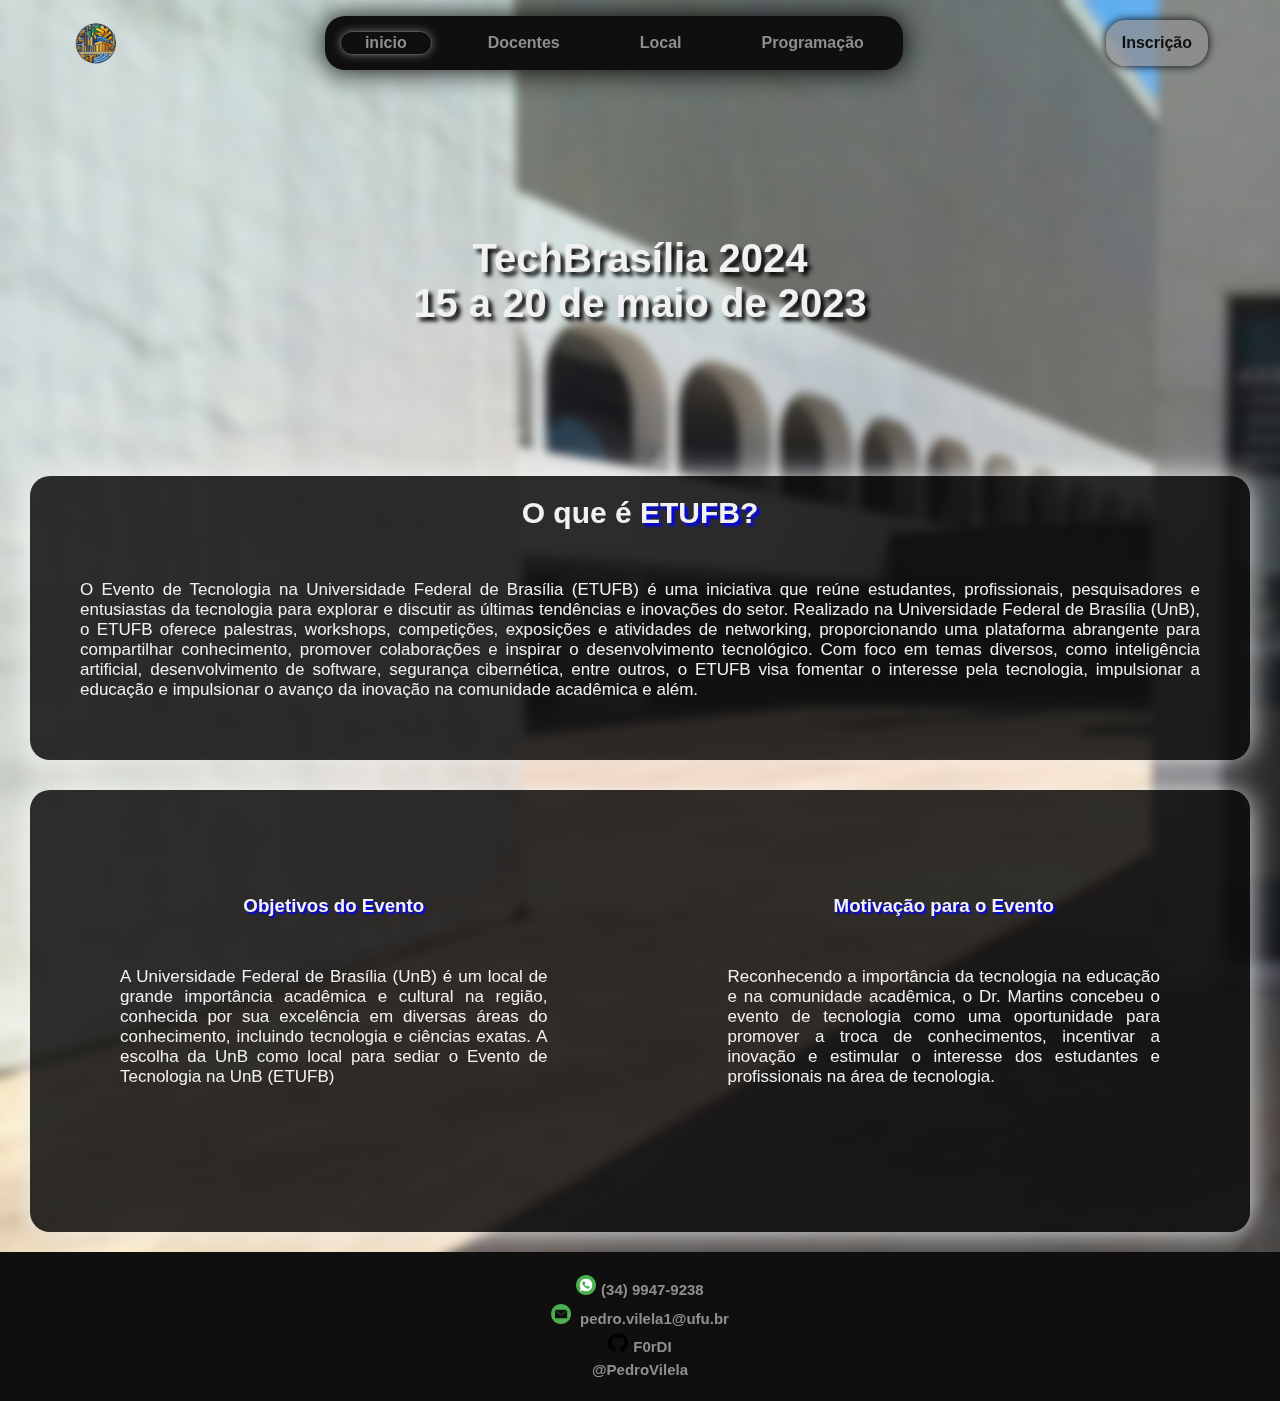
<file: index.html>
<!DOCTYPE html>
<html lang="pt-BR">
<head>
    <meta charset="UTF-8">
    <title>ETUFB</title>
    <meta name="viewport" content="width=device-width, initial-scale=1.0">
    <link rel="stylesheet" href="https://cdnjs.cloudflare.com/ajax/libs/font-awesome/6.5.1/css/all.min.css" integrity="sha512-DTOQO9RWCH3ppGqcWaEA1BIZOC6xxalwEsw9c2QQeAIftl+Vegovlnee1c9QX4TctnWMn13TZye+giMm8e2LwA==" crossorigin="anonymous" referrerpolicy="no-referrer" />
    <link rel="stylesheet" href="/Css/principal.css">
    <link rel="shortcut icon" href="/Icones/Logo.png" type="image/x-icon">
</head>

    <header> 
        <nav>
            <div class="menu">
                <img class="logo" src="/Icones/Logo.png" alt="Logo">
                        <ul class="links">
                            <li class="links-2"><a href="index.html" id="pagina-principal">inicio</a></li>
                            <li class="links-2"><a href="docentes.html">Docentes</a></li>
                            <li><a href="local.html">Local</a></li>
                            <li><a href="programacao.html">Programação</a></li>
                        </ul>
                <a class="botao-inscri" href="inscricao.html">Inscrição</a>
            </div>
        </nav>
    </header>

    <main>
        <section class="interface">
                <div class="data">
                    <h1>TechBrasília 2024</h1>
                    <h1>15 a 20 de maio de 2023</h1>
                </div> <!-- fecha o data. -->
        </section>

        <section class="textos">
            <section class="sobre">
                <div id="COBEF" class="COBEF">
                    <div class="titulo">
                        <h1>O que é <span>ETUFB?</span></h1>
                            <p>O Evento de Tecnologia na Universidade Federal de Brasília (ETUFB) é uma iniciativa que reúne estudantes, profissionais, pesquisadores e entusiastas da tecnologia para explorar e discutir as últimas tendências e inovações do setor. Realizado na Universidade Federal de Brasília (UnB), o ETUFB oferece palestras, workshops, competições, exposições e atividades de networking, proporcionando uma plataforma abrangente para compartilhar conhecimento, promover colaborações e inspirar o desenvolvimento tecnológico. Com foco em temas diversos, como inteligência artificial, desenvolvimento de software, segurança cibernética, entre outros, o ETUFB visa fomentar o interesse pela tecnologia, impulsionar a educação e impulsionar o avanço da inovação na comunidade acadêmica e além.</p>
                
                    </div>
                </div>
            </section>
                <div class="interface-box">
                        <div class="Faculdade-box">
                            <h3><span>Objetivos do Evento</span></h3>
                            <p>A Universidade Federal de Brasília (UnB) é um local de grande importância acadêmica e cultural na região, conhecida por sua excelência em diversas áreas do conhecimento, incluindo tecnologia e ciências exatas. A escolha da UnB como local para sediar o Evento de Tecnologia na UnB (ETUFB)</p>
                        </div><!-- fecha o Faculdade-box. -->
                        <div class="Faculdade-box">
                            <h3><span>Motivação para o Evento</span></h3>
                            <p>Reconhecendo a importância da tecnologia na educação e na comunidade acadêmica, o Dr. Martins concebeu o evento de tecnologia como uma oportunidade para promover a troca de conhecimentos, incentivar a inovação e estimular o interesse dos estudantes e profissionais na área de tecnologia.
                            </p>
                        </div><!-- fecha o Faculdade-box. -->
                </div> <!-- fecha o Interface. -->
                   
        </section> <!-- fecha o textos. -->
    </main>

    <footer>
        <div class="rodape">
            <div class="contato-txt">
                <ul class="rod">
                    <li><a href="tel:+553499479238"><img src="/Icones/Telefone.png" alt="Zap">(34) 9947-9238</a>
                    </li>
                    <li><img src="/Icones/e-mail.png" alt="Email"> <a href="mailto:pedro.vilela1@ufu.br" >pedro.vilela1@ufu.br</a></li>
                    <li class="git-hub"><img src="/Icones/logo-github.png" alt="GitHub"><a href="https://github.com/F0rDI" target="_blank">F0rDI</a></li>
                    <li><a href="https://www.instagram.com/pedro.h5vilela/" target="_blank">@PedroVilela</a></li>
                </ul>
            </div> <!--fecha contato-txt-->
        </div> <!--fecha rodape-->
    </footer>
</body>
</html>
</file>
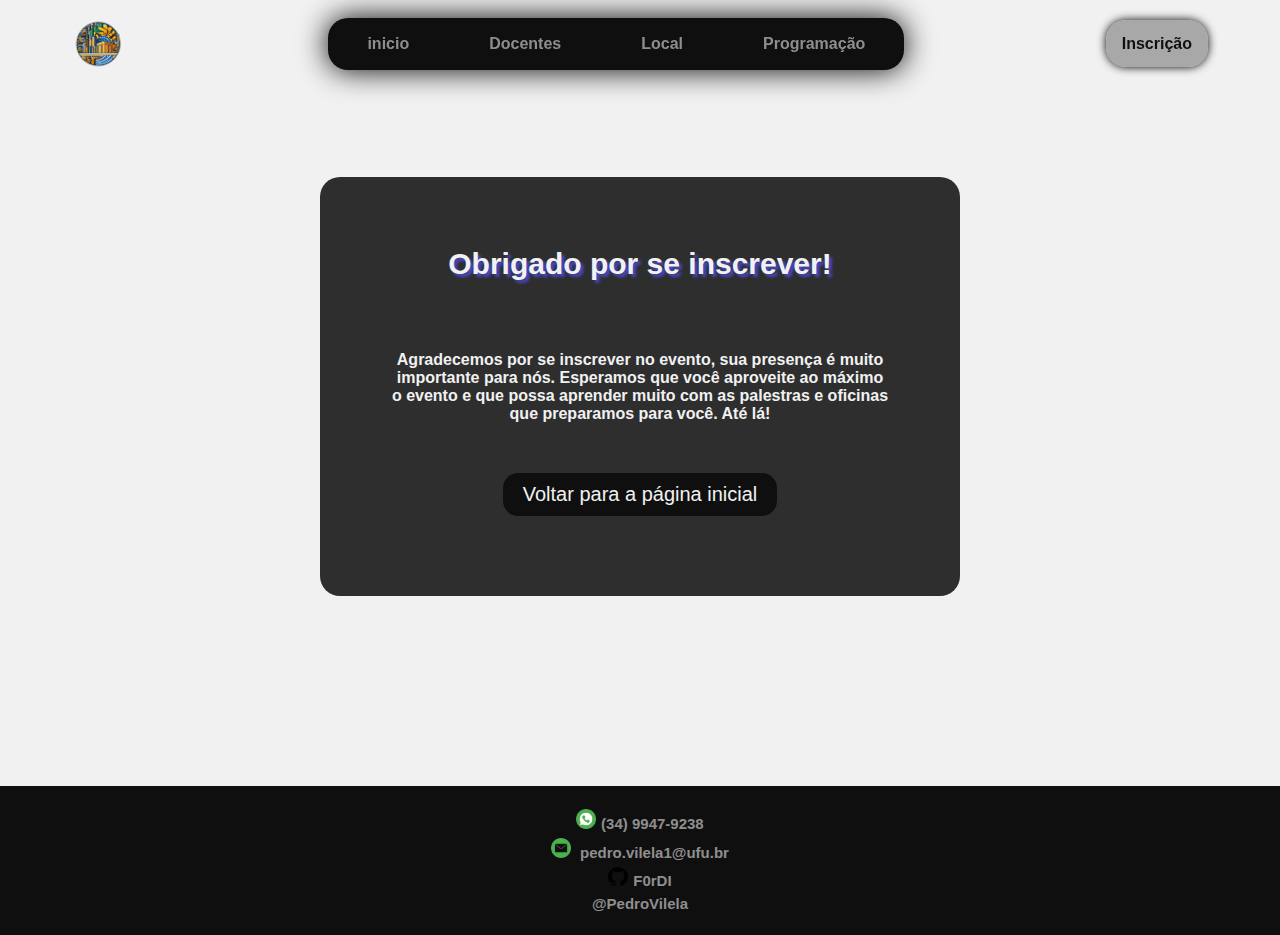
<file: agradecimento.html>
<!DOCTYPE html>
<html lang="pt-BR">
<head>
    <meta charset="UTF-8">
    <title>Agradecimento</title>
    <meta name="viewport" content="width=device-width, initial-scale=1.0">
    <link rel="stylesheet" href="https://cdnjs.cloudflare.com/ajax/libs/font-awesome/6.5.1/css/all.min.css" integrity="sha512-DTOQO9RWCH3ppGqcWaEA1BIZOC6xxalwEsw9c2QQeAIftl+Vegovlnee1c9QX4TctnWMn13TZye+giMm8e2LwA==" crossorigin="anonymous" referrerpolicy="no-referrer" />
    <link rel="stylesheet" href="/Css/agradecimento.css">
    <link rel="shortcut icon" href="/Icones/Logo.png" type="image/x-icon">
</head>

    <header> 
        <nav>
            <div class="menu">
                <img class="logo" src="/Icones/Logo.png" alt="Logo">
                    <ul class="links">
                        <li class="links-2"><a href="index.html">inicio</a></li>
                        <li class="links-2"><a href="docentes.html">Docentes</a></li>
                        <li><a href="local.html">Local</a></li>
                        <li><a href="programacao.html" >Programação</a></li>
                    </ul>
                <a class="botao-inscri" href="inscricao.html">Inscrição</a>
            </div>
        </nav>
    </header>
    
    <main>
        <section class="box-agrade">
            <div class="agradecimento">
                <h1 class="titulo">Obrigado por se inscrever!</h1>
                <p class="texto">Agradecemos por se inscrever no evento, sua presença é muito importante para nós. Esperamos que você aproveite ao máximo o evento e que possa aprender muito com as palestras e oficinas que preparamos para você. Até lá!</p>
                <a class="botao" href="index.html">Voltar para a página inicial</a>
            </div>
        </section>
    </main>

    <footer>
        <div class="rodape">
            <div class="contato-txt">
                <ul class="rod">
                    <li><a href="tel:+553499479238"><img src="/Icones/Telefone.png" alt="Zap">(34) 9947-9238</a>
                    </li>
                    <li><img src="/Icones/e-mail.png" alt="Email"> <a href="mailto:pedro.vilela1@ufu.br" >pedro.vilela1@ufu.br</a></li>
                    <li class="git-hub"><img src="/Icones/logo-github.png" alt="GitHub"><a href="https://github.com/F0rDI" target="_blank">F0rDI</a></li>
                    <li><a href="https://www.instagram.com/pedro.h5vilela/" target="_blank">@PedroVilela</a></li>
                </ul>
            </div> <!--fecha contato-txt-->
        </div> <!--fecha rodape-->
    </footer>
    
</body>
</html>
</file>
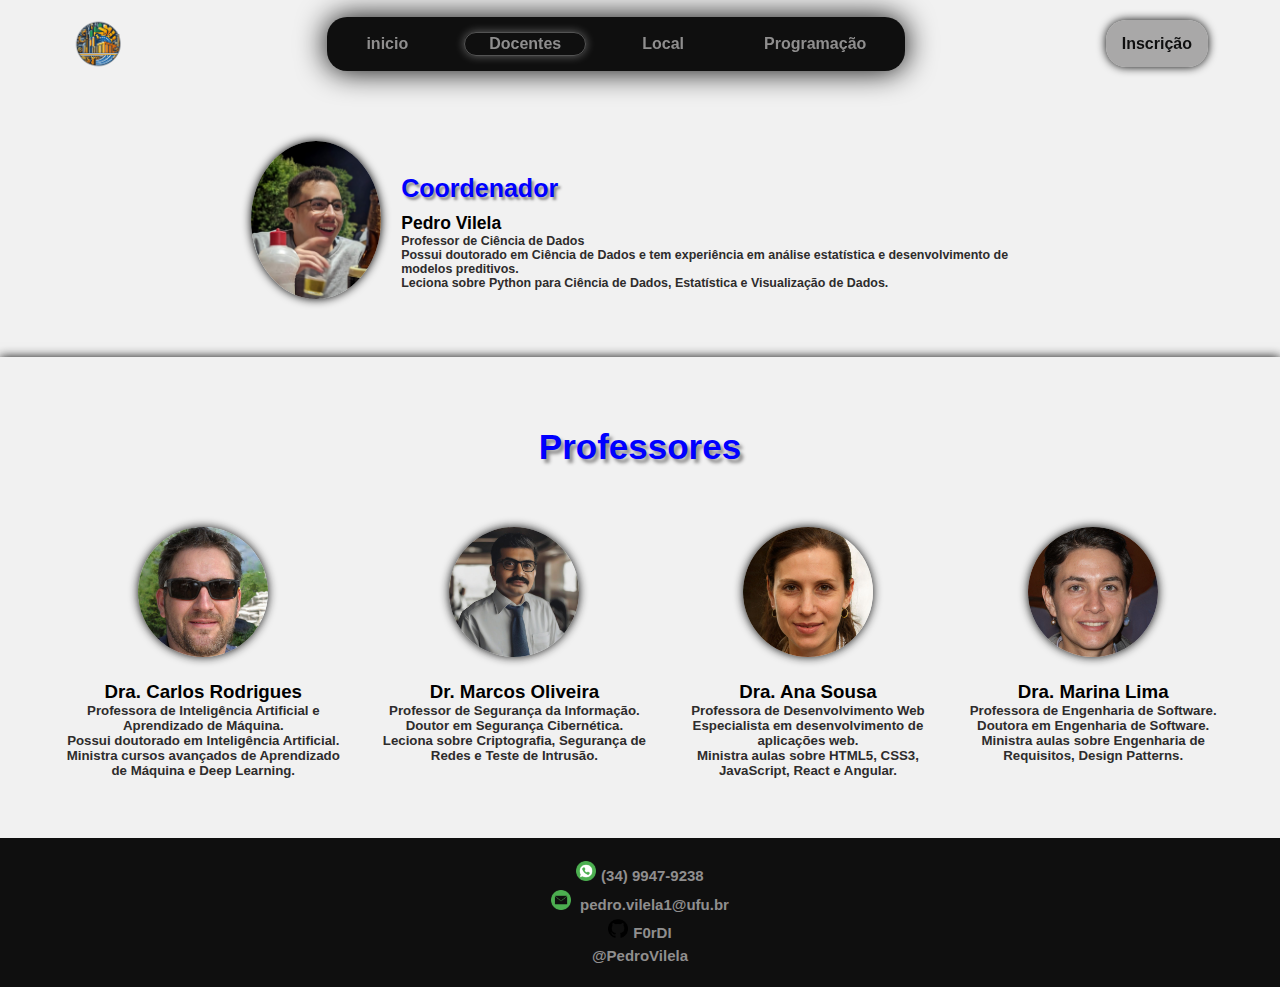
<file: docentes.html>
<!DOCTYPE html>
<html lang="pt-BR">
<head>
    <meta charset="UTF-8">
    <title>Docentes</title>
    <meta name="viewport" content="width=device-width, initial-scale=1.0">
    <link rel="stylesheet" href="https://cdnjs.cloudflare.com/ajax/libs/font-awesome/6.5.1/css/all.min.css" integrity="sha512-DTOQO9RWCH3ppGqcWaEA1BIZOC6xxalwEsw9c2QQeAIftl+Vegovlnee1c9QX4TctnWMn13TZye+giMm8e2LwA==" crossorigin="anonymous" referrerpolicy="no-referrer" />
    <link rel="stylesheet" href="/Css/docentes.css">
    <link rel="shortcut icon" href="/Icones/Logo.png" type="image/x-icon">
</head>

    <header> 
        <nav>
            <div class="menu">
                <img class="logo" src="/Icones/Logo.png" alt="Logo">
                        <ul class="links">
                            <li><a href="index.html">inicio</a></li>
                            <li><a href="docentes.html" id="pagina-principal">Docentes</a></li>
                            <li><a href="local.html">Local</a></li>
                            <li><a href="programacao.html">Programação</a></li>
                        </ul>
                <a class="botao-inscri" href="inscricao.html">Inscrição</a>
            </div>
        </nav>
    </header>
    <main>
        <section class="sobre">
            <div class="ceo">
                <div class="img-ceo">
                    <img src="/Imegens/PedroVilela.png" alt="CEO">
                </div> <!--imagem ceo-->
                <div id="ceo" class="txt-ceo">
                    <h1 class="titulo">Coordenador</h1>
                    <h3>Pedro Vilela</h3>
                    <h5>Professor de Ciência de Dados</h5>
                    <h5>Possui doutorado em Ciência de Dados e tem experiência em análise estatística e desenvolvimento de modelos preditivos.</h5>
                    <h5>Leciona sobre Python para Ciência de Dados, Estatística e Visualização de Dados.</h5>
                </div> <!--texto ceo-->
            </div> <!--fecha ceo-->
        </section> 

        <section class="professores">
                <h1 class="titulo2">Professores</h1>

                <div class="professores-hist">
                    <div class="professor">
                        <div class="img-professor">
                            <img src="/Imegens/professor-j.jpg" alt="Professor1">
                        </div> <!--imagem professor-->
                        <div class="txt-professor">
                            <h3>Dra. Carlos Rodrigues</h3>
                            <h5>Professora de Inteligência Artificial e Aprendizado de Máquina.</h5>
                            <h5>Possui doutorado em Inteligência Artificial.</h5>
                            <h5>Ministra cursos avançados de Aprendizado de Máquina e Deep Learning.</h5>
                        </div> <!--texto professor-->
                    </div> <!--fecha professor-->

                    <div class="professor">
                        <div class="img-professor">
                            <img src="/Imegens/ceo-site.jpg" alt="Professor2">
                        </div> <!--imagem professor-->
                        <div class="txt-professor">
                            <h3>Dr. Marcos Oliveira</h3>
                            <h5>Professor de Segurança da Informação.</h5>
                            <h5>Doutor em Segurança Cibernética.</h5>
                            <h5>Leciona sobre Criptografia, Segurança de Redes e Teste de Intrusão.</h5>
                        </div> <!--texto professor-->
                    </div> <!--fecha professor-->
                    <div class="professor">
                        <div class="img-professor">
                            <img src="/Imegens/professor-m.jpg" alt="Professor3">
                        </div> <!--imagem professor-->
                        <div class="txt-professor">
                            <h3>Dra. Ana Sousa</h3>
                            <h5>Professora de Desenvolvimento Web</h5>
                            <h5>Especialista em desenvolvimento de aplicações web.</h5>
                            <h5>Ministra aulas sobre HTML5, CSS3, JavaScript, React e Angular.</h5>
                        </div> <!--texto professor-->
                    </div> <!--fecha professor-->

                    <div class="professor">
                        <div class="img-professor">
                            <img src="/Imegens/professor-p.jpg" alt="Professor4">
                        </div> <!--imagem professor-->
                        <div class="txt-professor">
                            <h3>Dra. Marina Lima</h3>
                            <h5>Professora de Engenharia de Software.</h5>
                            <h5>Doutora em Engenharia de Software.</h5>
                            <h5>Ministra aulas sobre Engenharia de Requisitos, Design Patterns.</h5>
                        </div> <!--texto professor-->
                    </div> <!--fecha professor-->
                </div> <!--fecha professores-hist-->
        </section>
    </main>

    <footer>
        <div class="rodape">
            <div class="contato-txt">
                <ul class="rod">
                    <li><a href="tel:+553499479238"><img src="/Icones/Telefone.png" alt="Zap">(34) 9947-9238</a>
                    </li>
                    <li><img src="/Icones/e-mail.png" alt="Email"> <a href="mailto:pedro.vilela1@ufu.br" >pedro.vilela1@ufu.br</a></li>
                    <li class="git-hub"><img src="/Icones/logo-github.png" alt="GitHub"><a href="https://github.com/F0rDI" target="_blank">F0rDI</a></li>
                    <li><a href="https://www.instagram.com/pedro.h5vilela/" target="_blank">@PedroVilela</a></li>
                </ul>
            </div> <!--fecha contato-txt-->
        </div> <!--fecha rodape-->
    </footer>
    
</body>
</htm
</file>
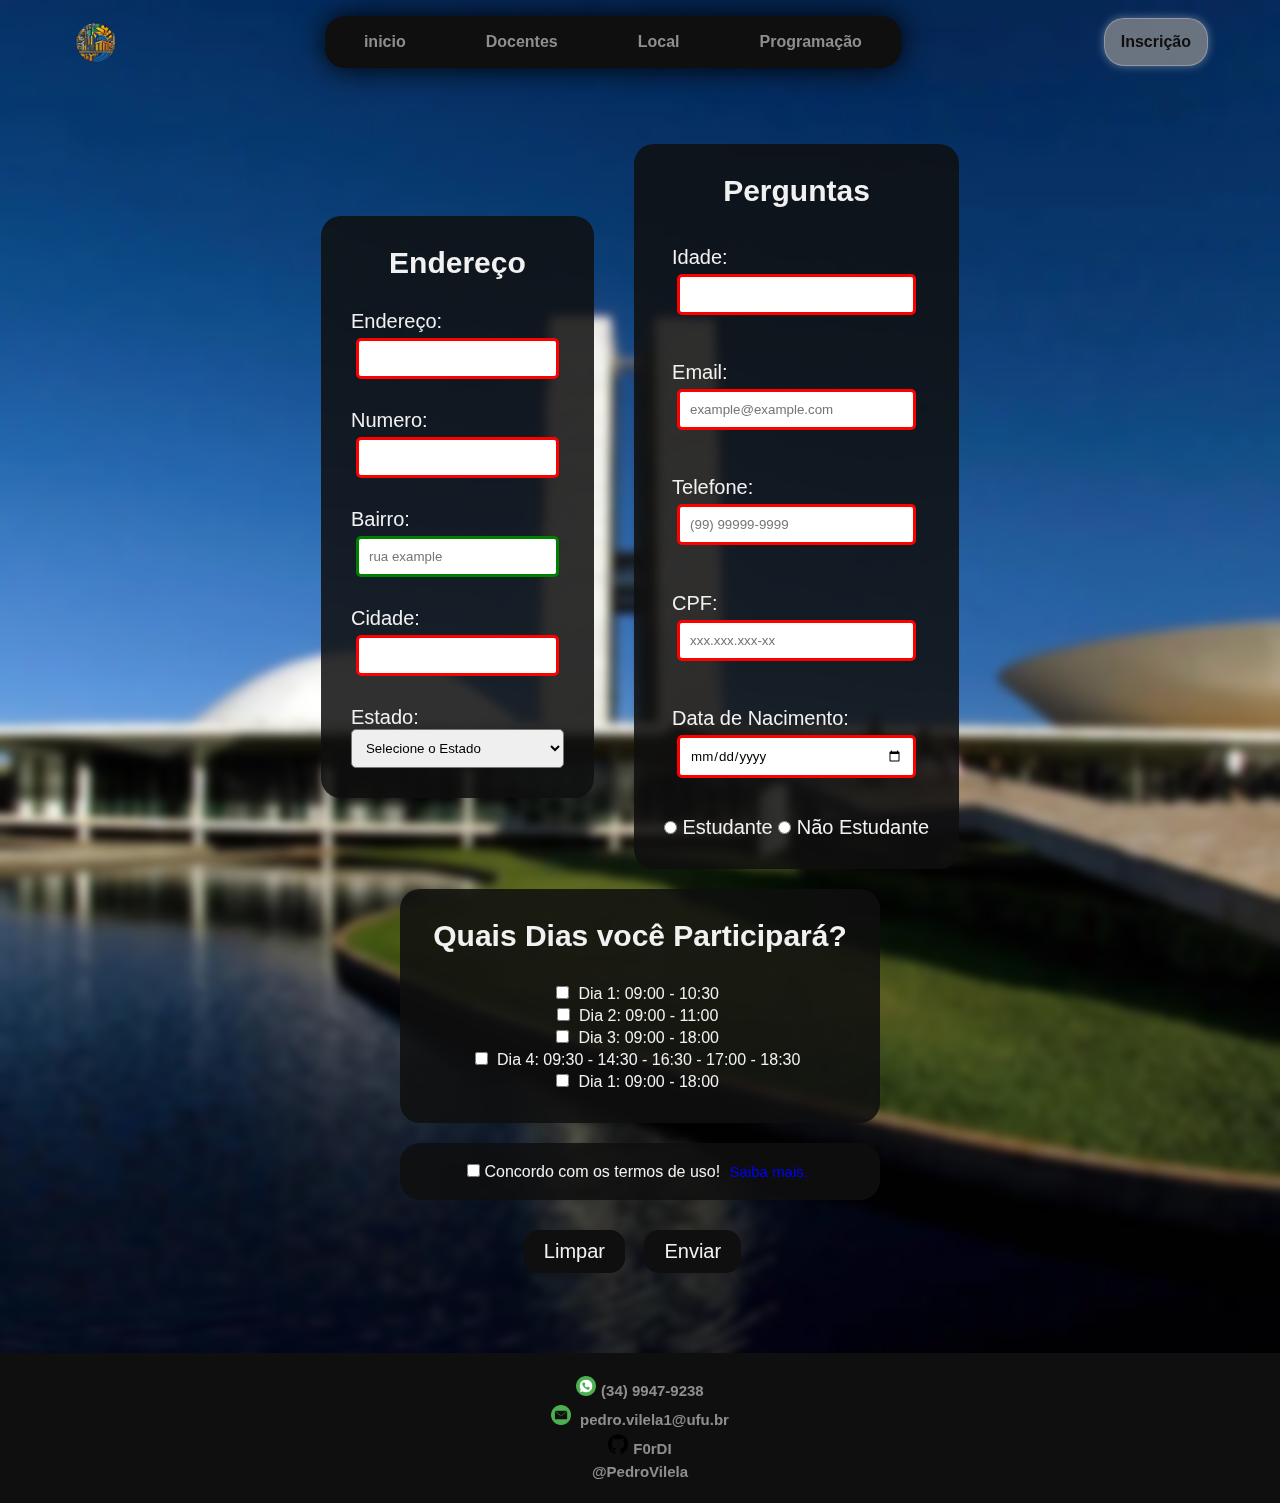
<file: inscricao.html>
<!DOCTYPE html>
<html lang="pt-BR">
<head>
    <meta charset="UTF-8">
    <title>Inscricao</title>
    <meta name="viewport" content="width=device-width, initial-scale=1.0">
    <link rel="stylesheet" href="https://cdnjs.cloudflare.com/ajax/libs/font-awesome/6.5.1/css/all.min.css" integrity="sha512-DTOQO9RWCH3ppGqcWaEA1BIZOC6xxalwEsw9c2QQeAIftl+Vegovlnee1c9QX4TctnWMn13TZye+giMm8e2LwA==" crossorigin="anonymous" referrerpolicy="no-referrer" />
    <link rel="stylesheet" href="/Css/Inscricao.css">
    <link rel="shortcut icon" href="/Icones/Logo.png" type="image/x-icon">
</head>

    <header> 
        <nav>
            <div class="menu">
                <img class="logo" src="/Icones/Logo.png" alt="Logo">
                    <ul class="links">
                        <li class="links-2"><a href="index.html">inicio</a></li>
                        <li class="links-2"><a href="docentes.html">Docentes</a></li>
                        <li><a href="local.html">Local</a></li>
                        <li><a href="programacao.html">Programação</a></li>
                    </ul>
                <a class="botao-inscri" href="inscricao.html" id="pagina-principal">Inscrição</a>
            </div>
        </nav>
    </header>

    <main>
        <section class="endereco">
            <form action="agradecimento.html" method="get">
                <div class="flex">
                    <div class="endereco-box">
                        <h1 class="titulo">Endereço</h1>
                        <div class="endereco-txt">
                            <div class="campo">
                                <label for="endereco">Endereço:</label>
                                <input required type="text" id="endereco" name="endereco" class="end">
                            </div> <!--fecha campo-->
                            <div class="campo">
                                <label for="numero">Numero:</label>
                                <input type="number" class="numero" id="numero" name="numero" required>
                            </div> <!--fecha campo-->
                            <div class="campo">
                                <label for="bairro">Bairro:</label>
                                <input type="text" class="bairro" id="bairro" name="bairro" placeholder="rua example">
                            </div> <!--fecha campo-->
                            <div class="campo">
                                <label for="cidade">Cidade:</label>
                                <input required type="text" id="cidade" name="cidade">
                            </div> <!--fecha campo-->
                            <div class="campo">
                                <label for="estado">Estado:</label>
                                <select required id="estado" name="estado">
                                    <option value="">Selecione o Estado</option>
                                    <option value="AC">Acre</option>
                                    <option value="AL">Alagoas</option>
                                    <option value="AP">Amapá</option>
                                    <option value="AM">Amazonas</option>
                                    <option value="BA">Bahia</option>
                                    <option value="CE">Ceará</option>
                                    <option value="DF">Distrito Federal</option>
                                    <option value="ES">Espírito Santo</option>
                                    <option value="GO">Goiás</option>
                                    <option value="MA">Maranhão</option>
                                    <option value="MT">Mato Grosso</option>
                                    <option value="MS">Mato Grosso do Sul</option>
                                    <option value="MG">Minas Gerais</option>
                                    <option value="PA">Pará</option>
                                    <option value="PB">Paraíba</option>
                                    <option value="PR">Paraná</option>
                                    <option value="PE">Pernambuco</option>
                                    <option value="PI">Piauí</option>
                                    <option value="RJ">Rio de Janeiro</option>
                                    <option value="RN">Rio Grande do Norte</option>
                                    <option value="RS">Rio Grande do Sul</option>
                                    <option value="RO">Rondônia</option>
                                    <option value="RR">Roraima</option>
                                    <option value="SC">Santa Catarina</option>
                                    <option value="SP">São Paulo</option>
                                    <option value="SE">Sergipe</option>
                                    <option value="TO">Tocantins</option>
                                </select>
                            </div>
                            
                        </div>
                    </div> <!--fecha endereco-box-->
                    <div class="perguntas">
                        <h1 class="titulo">Perguntas</h1>
                        <div class="perguntas-txt">
                            <div class="campo">
                                <label>Idade:</label>
                                <input required type="number" class="idade" id="idade" name="idade" maxlength="3">
                            </div> <!--fecha campo-->
                            <div class="campo">
                                <label for="email">Email:</label>
                                <input required type="email" id="email" name="email" class="email" placeholder="example@example.com">
                            </div> <!--fecha campo-->
                            <div class="campo">
                                <label for="telefone">Telefone:</label>
                                <input required type="tel" class="telefone" id="telefone" name="telefone" placeholder="(99) 99999-9999">
                            </div> <!--fecha campo-->
                            <div class="campo">
                                <label for="cpf">CPF:</label>
                                <input  type="text" id="cpf" name="cpf" class="profissao" required pattern="\d{3}\.\d{3}\.\d{3}\-\d{2}" placeholder="xxx.xxx.xxx-xx">
                            </div> <!--fecha campo-->
                            <div class="campo">
                                <label for="data">Data de Nacimento:</label>
                                <input required type="date" class="profissao" id="data" name="data">
                            </div> <!--fecha campo-->
                            <div class="check-box">
                                <input required type="radio" class="profissao" name="box[]" id="box">
                                <label>Estudante</label>
                                <input required type="radio" class="profissao" name="box[]" id="box">
                                <label>Não Estudante</label>
                            </div> <!--fecha check-box-->
                        </div>
                    </div>
                </div>
                <div class="check-horarios">
                    <h1>Quais Dias você Participará?</h1>
                    <div class="check-text">
                        <input type="checkbox" class="horario" name="box[]" id="box">
                        <label>Dia 1: 09:00 - 10:30</label>
                    </div>
                    <div class="check-text">
                        <input type="checkbox" class="horario" name="box[]" id="box">
                        <label>Dia 2: 09:00 - 11:00</label>
                    </div>
                    <div class="check-text">
                        <input type="checkbox" class="horario" name="box[]" id="box">
                        <label>Dia 3: 09:00 - 18:00</label>
                    </div>
                    <div class="check-text">
                        <input type="checkbox" class="horario" name="box[]" id="box">
                        <label>Dia 4: 09:30 - 14:30 - 16:30 - 17:00 - 18:30</label>
                    </div>
                    <div class="check-text">
                        <input type="checkbox" class="horario" name="box[]" id="box">
                        <label>Dia 1: 09:00 - 18:00</label>
                    </div>
                </div>
                <div class="check-termos">
                    <input required type="checkbox" class="horario" name="box[]" id="box">
                    <label>Concordo com os termos de uso!</label>
                    <a class="termos" href="termos-uso.html">Saiba mais.</a>
                </div>
                <div class="btn">
                    <button type="reset" class="botao">Limpar</button>
                    <button class="botao">Enviar</button>
                </div>
            </form>
        </section>
        
    </main>

    <footer>
        <div class="rodape">
            <div class="contato-txt">
                <ul class="rod">
                    <li><a href="tel:+553499479238"><img src="/Icones/Telefone.png" alt="Zap">(34) 9947-9238</a>
                    </li>
                    <li><img src="/Icones/e-mail.png" alt="Email"> <a href="mailto:pedro.vilela1@ufu.br" >pedro.vilela1@ufu.br</a></li>
                    <li class="git-hub"><img src="/Icones/logo-github.png" alt="GitHub"><a href="https://github.com/F0rDI" target="_blank">F0rDI</a></li>
                    <li><a href="https://www.instagram.com/pedro.h5vilela/" target="_blank">@PedroVilela</a></li>
                </ul>
            </div> <!--fecha contato-txt-->
        </div> <!--fecha rodape-->
    </footer>
    
</body>
</htm
</file>
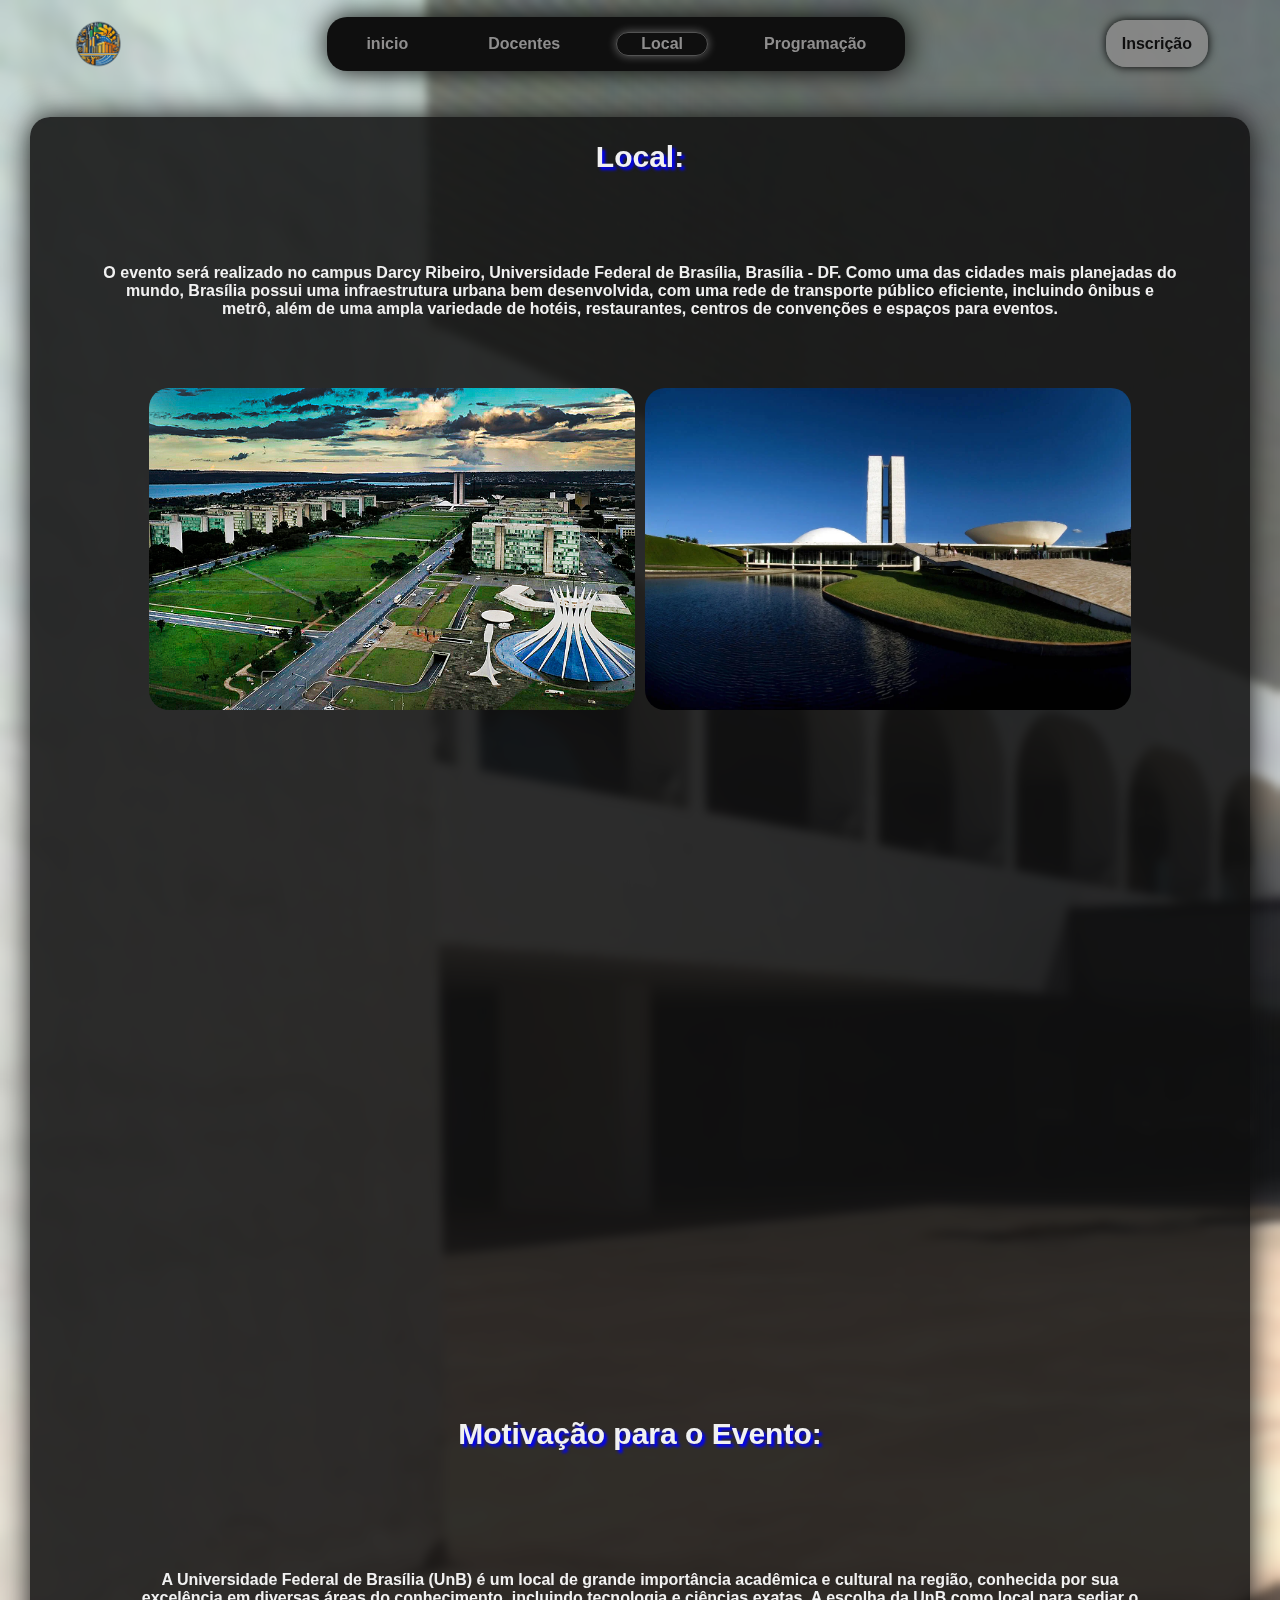
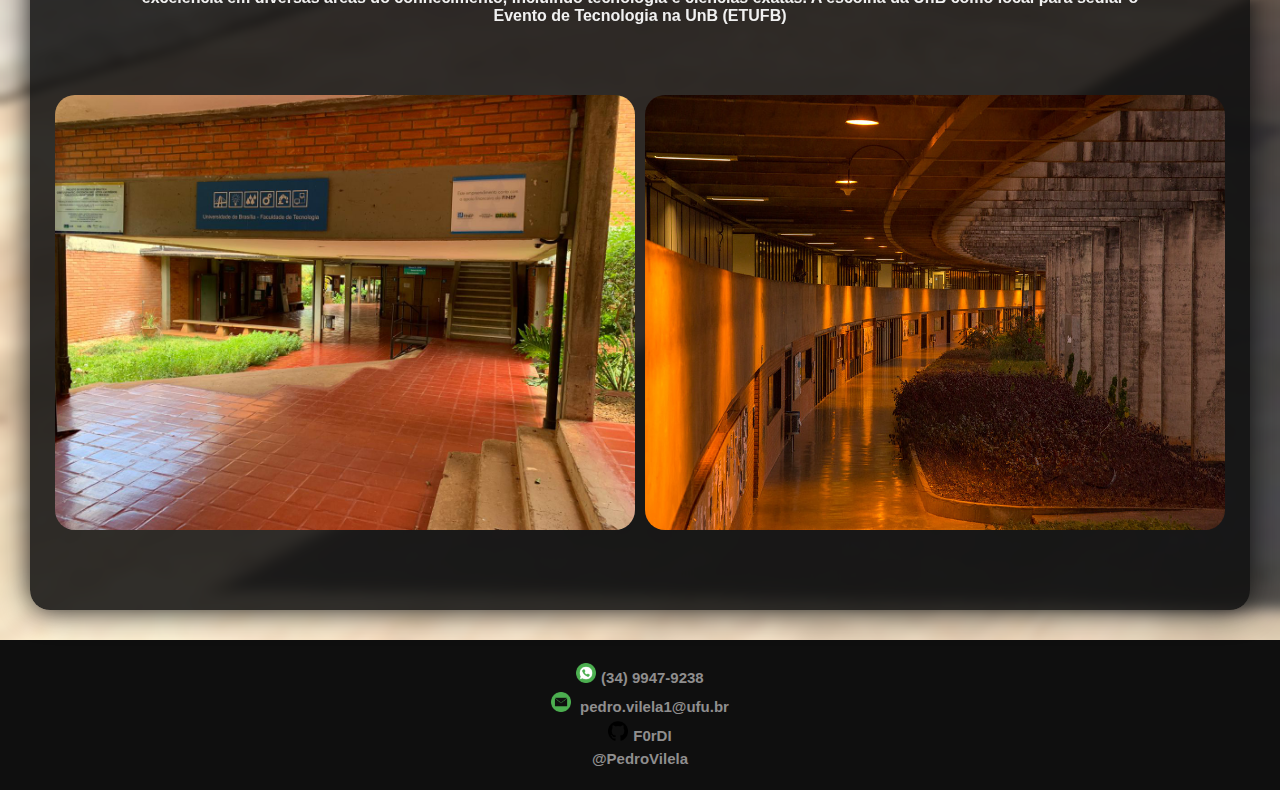
<file: local.html>
<!DOCTYPE html>
<html lang="pt-BR">
<head>
    <meta charset="UTF-8">
    <title>Local</title>
    <meta name="viewport" content="width=device-width, initial-scale=1.0">
    <link rel="stylesheet" href="https://cdnjs.cloudflare.com/ajax/libs/font-awesome/6.5.1/css/all.min.css" integrity="sha512-DTOQO9RWCH3ppGqcWaEA1BIZOC6xxalwEsw9c2QQeAIftl+Vegovlnee1c9QX4TctnWMn13TZye+giMm8e2LwA==" crossorigin="anonymous" referrerpolicy="no-referrer" />
    <link rel="stylesheet" href="/Css/local.css">
    <link rel="shortcut icon" href="/Icones/Logo.png" type="image/x-icon">
</head>

    <header> 
        <nav>
            <div class="menu">
                <img class="logo" src="/Icones/Logo.png" alt="Logo">
                    <ul class="links">
                        <li><a href="index.html">inicio</a></li>
                        <li><a href="docentes.html">Docentes</a></li>
                        <li><a href="local.html" id="pagina-principal">Local</a></li>
                        <li><a href="programacao.html">Programação</a></li>
                    </ul>
                <a class="botao-inscri" href="inscricao.html">Inscrição</a>
            </div>
        </nav>
    </header>
    
    <main>
        <section>
            <div class="txt">
                <div class="mapa-local">
                    <h1 class="titulo">Local:</h1>
                    <p class="texto">O evento será realizado no campus Darcy Ribeiro, Universidade Federal de Brasília, Brasília - DF. Como uma das cidades mais planejadas do mundo, Brasília possui uma infraestrutura urbana bem desenvolvida, com uma rede de transporte público eficiente, incluindo ônibus e metrô, além de uma ampla variedade de hotéis, restaurantes, centros de convenções e espaços para eventos.
                    </p>
                    <div class="imag-local">
                        <img src="/Imegens/Brasilia2.jpeg" alt="Faculdade" class="img-local">
                        <img src="/Imegens/Brasilia.webp" alt="Faculdade" class="img-local">
                    </div>
                    <div id="local" class="map-responsive">
                    
                        <iframe src="https://www.google.com/maps/embed?pb=!1m28!1m12!1m3!1d1950741.021619857!2d-49.09815890088386!3d-17.265248464151686!2m3!1f0!2f0!3f0!3m2!1i1024!2i768!4f13.1!4m13!3e2!4m5!1s0x94a58891831eeed3%3A0x53fbbfccd69c29a6!2sCentro%2C%20Monte%20Carmelo%20-%20MG!3m2!1d-18.7280968!2d-47.499316799999995!4m5!1s0x935a3bba813cf97b%3A0xed2c4932e4690218!2sUniversidade%20de%20Bras%C3%ADlia%20-%20Campus%20Darcy%20Ribeiro%20s%2Fn%20UnB%20Bras%C3%ADlia%20-%20DF!3m2!1d-15.765843599999998!2d-47.8721751!5e0!3m2!1spt-BR!2sbr!4v1709007063957!5m2!1spt-BR!2sbr" style="border:0;" allowfullscreen="" loading="lazy" referrerpolicy="no-referrer-when-downgrade"></iframe>
                        </iframe>
                    </div>
                </div> 
                <div class="txt-local">
                    <h1 class="titulo">Motivação para o Evento:</h1>
                    <div class="txt-img">
                        <p class="texto">A Universidade Federal de Brasília (UnB) é um local de grande importância acadêmica e cultural na região, conhecida por sua excelência em diversas áreas do conhecimento, incluindo tecnologia e ciências exatas. A escolha da UnB como local para sediar o Evento de Tecnologia na UnB (ETUFB)</p>
                        <div class="imag-local">
                            <img src="/Imegens/Imagemfaculdade1.jpeg" alt="Faculdade" class="img-faculdade">
                            <img src="/Imegens/Imagemfaculdade2.jpeg" alt="Faculdade" class="img-faculdade">
                        </div>
                    </div>
                </div>
            </div>
        </section>
    </main>

    <footer>
        <div class="rodape">
            <div class="contato-txt">
                <ul class="rod">
                    <li><a href="tel:+553499479238"><img src="/Icones/Telefone.png" alt="Zap">(34) 9947-9238</a>
                    </li>
                    <li><img src="/Icones/e-mail.png" alt="Email"> <a href="mailto:pedro.vilela1@ufu.br" >pedro.vilela1@ufu.br</a></li>
                    <li class="git-hub"><img src="/Icones/logo-github.png" alt="GitHub"><a href="https://github.com/F0rDI" target="_blank">F0rDI</a></li>
                    <li><a href="https://www.instagram.com/pedro.h5vilela/" target="_blank">@PedroVilela</a></li>
                </ul>
            </div> <!--fecha contato-txt-->
        </div> <!--fecha rodape-->
    </footer>
    
</body>
</html>
</file>
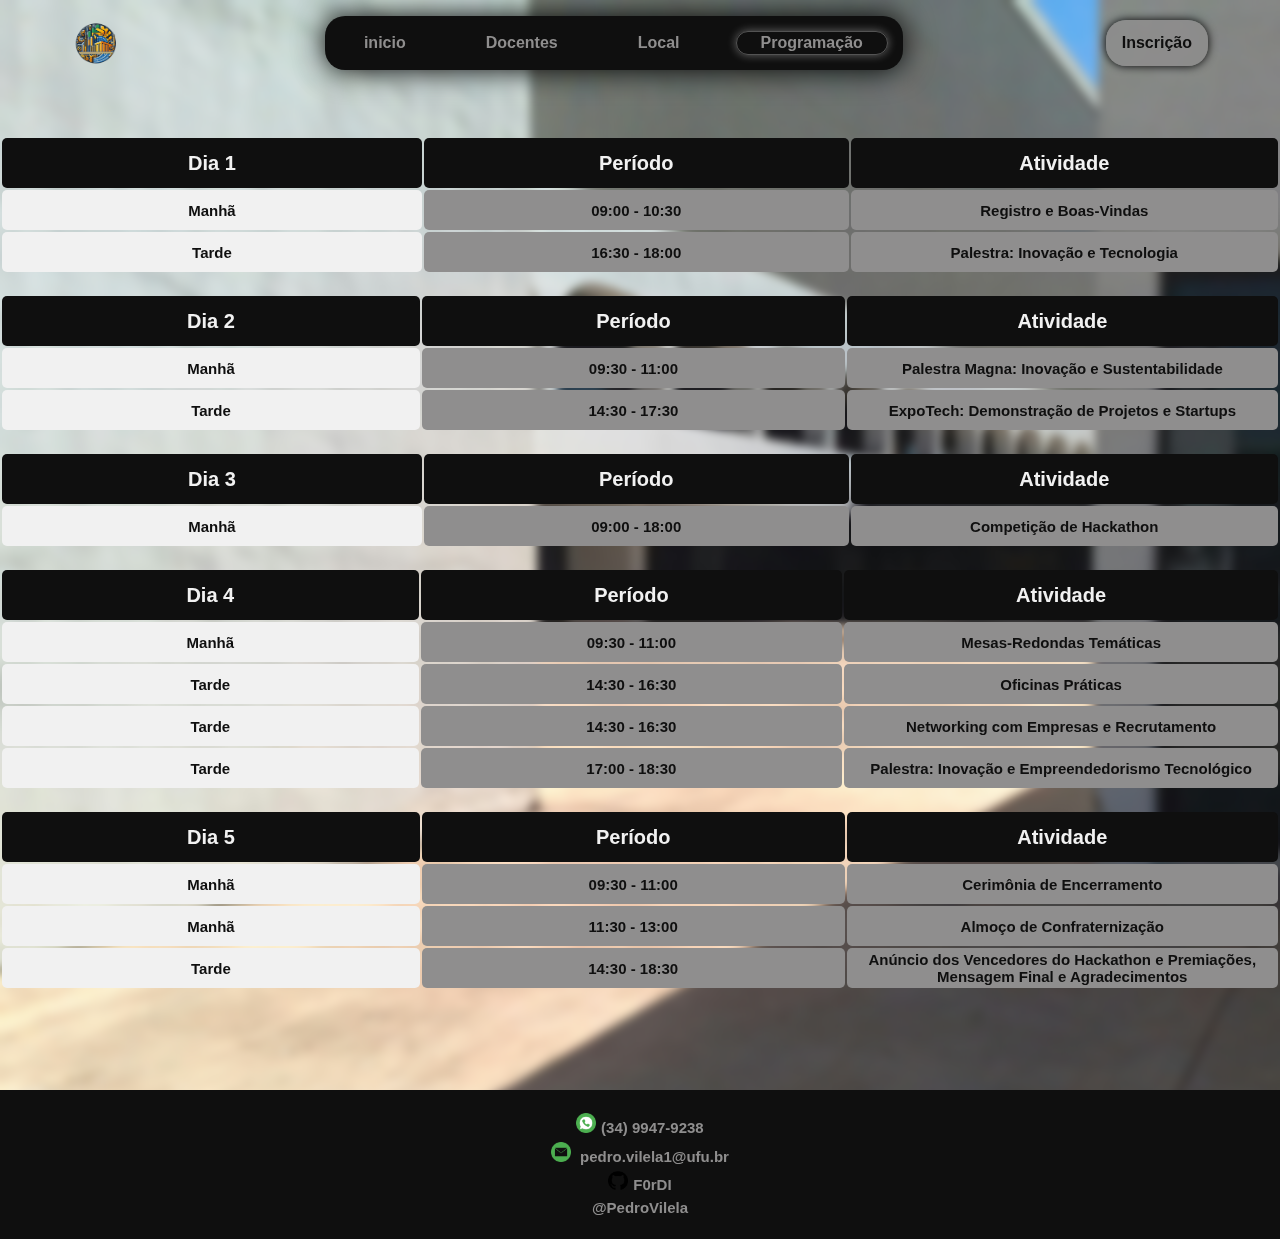
<file: programacao.html>
<!DOCTYPE html>
<html lang="pt-BR">
<head>
    <meta charset="UTF-8">
    <title>Programação</title>
    <meta name="viewport" content="width=device-width, initial-scale=1.0">
    <link rel="stylesheet" href="https://cdnjs.cloudflare.com/ajax/libs/font-awesome/6.5.1/css/all.min.css" integrity="sha512-DTOQO9RWCH3ppGqcWaEA1BIZOC6xxalwEsw9c2QQeAIftl+Vegovlnee1c9QX4TctnWMn13TZye+giMm8e2LwA==" crossorigin="anonymous" referrerpolicy="no-referrer" />
    <link rel="stylesheet" href="/Css/programacao.css">
    <link rel="shortcut icon" href="/Icones/Logo.png" type="image/x-icon">
</head>

    <header> 
        <nav>
            <div class="menu">
                <img class="logo" src="/Icones/Logo.png" alt="Logo">
                    <ul class="links">
                        <li class="links-2"><a href="index.html">inicio</a></li>
                        <li class="links-2"><a href="docentes.html">Docentes</a></li>
                        <li><a href="local.html">Local</a></li>
                        <li><a href="programacao.html" id="pagina-principal">Programação</a></li>
                    </ul>
                <a class="botao-inscri" href="inscricao.html">Inscrição</a>
            </div>
        </nav>
    </header>
    <main>
        <section>
            <div class="tabela">
                <table>
                    <table class="tabela-toda">
                        <thead class="cabeca-tabela">
                            <tr>
                                <th>Dia 1</th>
                                <th>Período</th>
                                <th>Atividade</th>
                            </tr>
                        </thead> <!--fecha cabeca-tabela-->
                        <tbody class="corpo-tabela">
                        <tr>
                            <td class="nada">Manhã</td>
                            <td>09:00 - 10:30</td>
                            <td>Registro e Boas-Vindas</td>
                        </tr>
                        <tr>
                            <td class="nada">Tarde</td>
                            <td>16:30 - 18:00</td>
                            <td>Palestra: Inovação e Tecnologia</td>
                        </tbody> <!--fecha corpo-tabela-->
                    </table>

                    <table class="tabela-toda">
                        <thead class="cabeca-tabela">
                            <tr>
                                <th>Dia 2</th>
                                <th>Período</th>
                                <th>Atividade</th>
                            </tr>
                        </thead> <!--fecha cabeca-tabela-->
                        <tbody class="corpo-tabela">
                            <tr>
                                <td class="nada">Manhã</td>
                                <td>09:30 - 11:00</td>
                                <td>Palestra Magna: Inovação e Sustentabilidade</td>
                            </tr>
                            <tr>
                                <td class="nada">Tarde</td>
                                <td>14:30 - 17:30</td>
                                <td>ExpoTech: Demonstração de Projetos e Startups</td>
                            </tr>
                        </tbody> <!--fecha corpo-tabela-->
                    </table>

                    <table class="tabela-toda">
                        <thead class="cabeca-tabela">
                            <tr>
                                <th>Dia 3</th>
                                <th>Período</th>
                                <th>Atividade</th>
                            </tr>
                        </thead> <!--fecha cabeca-tabela-->
                        <tbody class="corpo-tabela">
                            <tr>
                                <td class="nada">Manhã</td>
                                <td>09:00 - 18:00</td>
                                <td>Competição de Hackathon</td>
                            </tr>
                        </tbody> <!--fecha corpo-tabela-->
                    </table>

                    <table class="tabela-toda">
                        <thead class="cabeca-tabela">
                            <tr>
                                <th>Dia 4</th>
                                <th>Período</th>
                                <th>Atividade</th>
                            </tr>
                        </thead> <!--fecha cabeca-tabela-->
                        <tbody class="corpo-tabela">
                            <tr>
                                <td class="nada">Manhã</td>
                                <td>09:30 - 11:00</td>
                                <td>Mesas-Redondas Temáticas</td>
                            </tr>
                            <tr>
                                <td class="nada">Tarde</td>
                                <td>14:30 - 16:30</td>
                                <td>Oficinas Práticas</td>
                            </tr>
                            <tr>
                                <td class="nada">Tarde</td>
                                <td>14:30 - 16:30</td>
                                <td>Networking com Empresas e Recrutamento</td>
                            </tr>
                            <tr>
                                <td class="nada">Tarde</td>
                                <td>17:00 - 18:30</td>
                                <td>Palestra: Inovação e Empreendedorismo Tecnológico</td>
                            </tr>
                        </tbody> <!--fecha corpo-tabela-->
                    </table>

                    <table class="tabela-toda">
                        <thead class="cabeca-tabela">
                            <tr>
                                <th>Dia 5</th>
                                <th>Período</th>
                                <th>Atividade</th>
                            </tr>
                        </thead> <!--fecha cabeca-tabela-->
                        <tbody class="corpo-tabela">
                        <tr>
                            <td class="nada">Manhã</td>
                            <td>09:30 - 11:00</td>
                            <td>Cerimônia de Encerramento</td>
                        </tr>
                        <tr>
                            <td class="nada">Manhã</td>
                            <td>11:30 - 13:00</td>
                            <td>Almoço de Confraternização</td>
                        </tr>
                        <tr>
                            <td class="nada">Tarde</td>
                            <td>14:30 - 18:30</td>
                            <td>Anúncio dos Vencedores do Hackathon e Premiações, Mensagem Final e Agradecimentos</td>
                        </tr>
                        </tbody> <!--fecha corpo-tabela-->
                    </table>
                </table>
            </div>
        </section>
    </main>
    <footer>
        <div class="rodape">
            <div class="contato-txt">
                <ul class="rod">
                    <li><a href="tel:+553499479238"><img src="/Icones/Telefone.png" alt="Zap">(34) 9947-9238</a>
                    </li>
                    <li><img src="/Icones/e-mail.png" alt="Email"> <a href="mailto:pedro.vilela1@ufu.br" >pedro.vilela1@ufu.br</a></li>
                    <li class="git-hub"><img src="/Icones/logo-github.png" alt="GitHub"><a href="https://github.com/F0rDI" target="_blank">F0rDI</a></li>
                    <li><a href="https://www.instagram.com/pedro.h5vilela/" target="_blank">@PedroVilela</a></li>
                </ul>
            </div> <!--fecha contato-txt-->
        </div> <!--fecha rodape-->
    </footer>
    
</body>
</html>
</file>
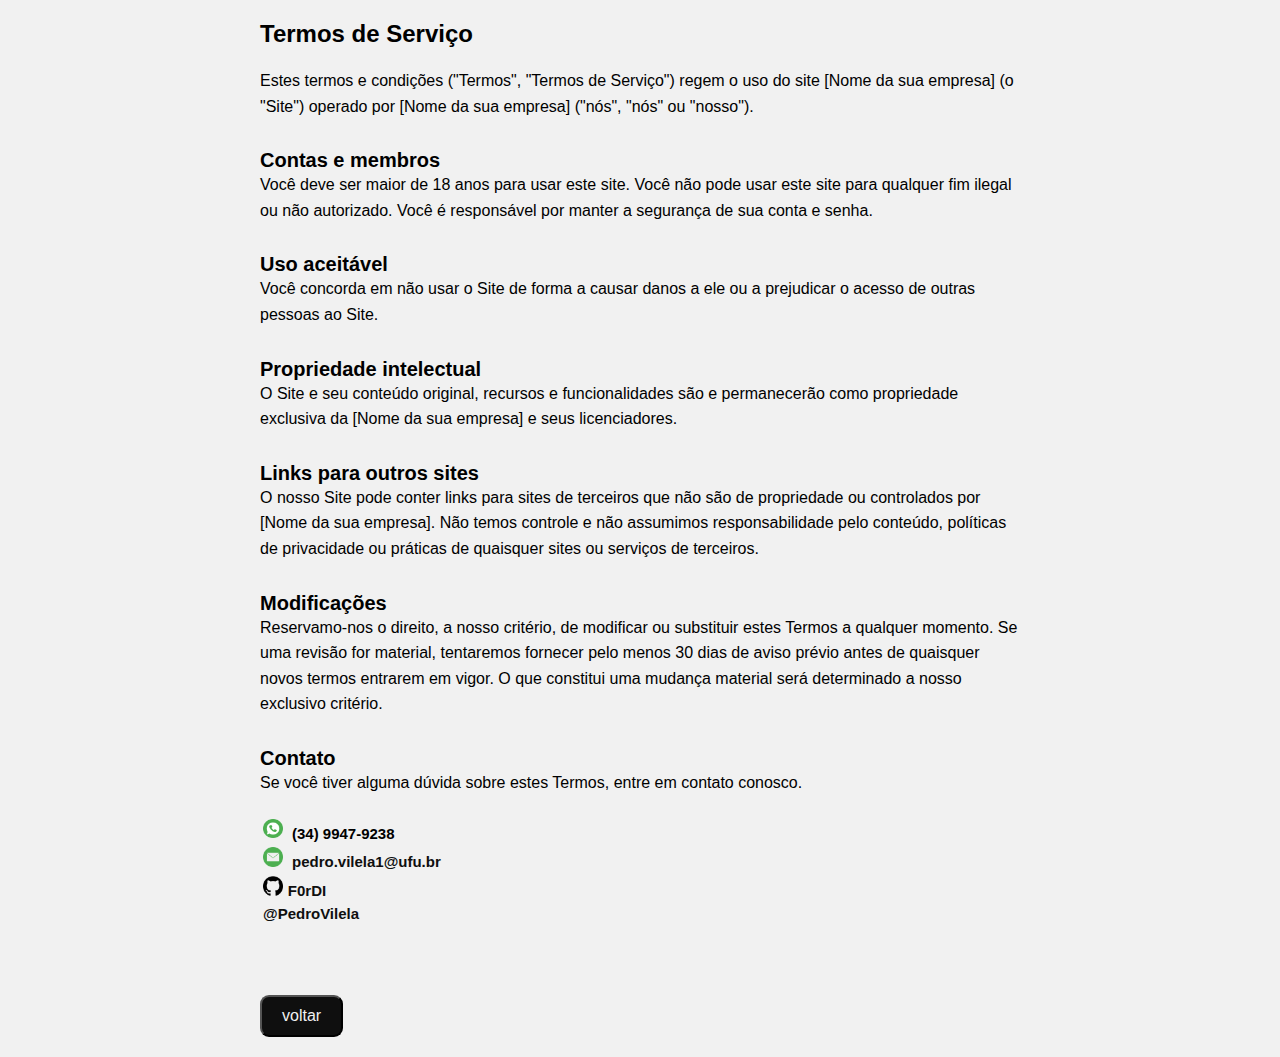
<file: termos-uso.html>
<!DOCTYPE html>
<html lang="pt-BR">
<head>
    <meta charset="UTF-8">
    <title>Termos de uso</title>
    <meta name="viewport" content="width=device-width, initial-scale=1.0">
    <link rel="stylesheet" href="https://cdnjs.cloudflare.com/ajax/libs/font-awesome/6.5.1/css/all.min.css" integrity="sha512-DTOQO9RWCH3ppGqcWaEA1BIZOC6xxalwEsw9c2QQeAIftl+Vegovlnee1c9QX4TctnWMn13TZye+giMm8e2LwA==" crossorigin="anonymous" referrerpolicy="no-referrer" />
    <link rel="stylesheet" href="/Css/termos-uso.css">
    <link rel="shortcut icon" href="/Icones/Logo.png" type="image/x-icon">
</head>
    <main>
        <section>
            <form action="inscricao.html">
                <div class="termos-de-servico">
                    <div class="textos">
                        <h1>Termos de Serviço</h1>
                        <p>Estes termos e condições ("Termos", "Termos de Serviço") regem o uso do site [Nome da sua empresa] (o "Site") operado por [Nome da sua empresa] ("nós", "nós" ou "nosso").</p>
                    </div>
                
                    <div class="textos">
                        <h2>Contas e membros</h2>
                        <p>Você deve ser maior de 18 anos para usar este site. Você não pode usar este site para qualquer fim ilegal ou não autorizado. Você é responsável por manter a segurança de sua conta e senha.</p>
                    </div>
                
                    <div class="textos">
                        <h2>Uso aceitável</h2>
                        <p>Você concorda em não usar o Site de forma a causar danos a ele ou a prejudicar o acesso de outras pessoas ao Site.</p>
                    </div>
                
                    <div class="textos">
                        <h2>Propriedade intelectual</h2>
                        <p>O Site e seu conteúdo original, recursos e funcionalidades são e permanecerão como propriedade exclusiva da [Nome da sua empresa] e seus licenciadores.</p>
                    </div>
                    
                    <div class="textos">
                        <h2>Links para outros sites</h2>
                        <p>O nosso Site pode conter links para sites de terceiros que não são de propriedade ou controlados por [Nome da sua empresa]. Não temos controle e não assumimos responsabilidade pelo conteúdo, políticas de privacidade ou práticas de quaisquer sites ou serviços de terceiros.</p>
                    </div>
                    
                    <div class="textos">
                        <h2>Modificações</h2>
                        <p>Reservamo-nos o direito, a nosso critério, de modificar ou substituir estes Termos a qualquer momento. Se uma revisão for material, tentaremos fornecer pelo menos 30 dias de aviso prévio antes de quaisquer novos termos entrarem em vigor. O que constitui uma mudança material será determinado a nosso exclusivo critério.</p>
                    </div>  
                    
                    <div class="contatos-term">
                        <div class="textos">
                            <h2>Contato</h2>
                            <p>Se você tiver alguma dúvida sobre estes Termos, entre em contato conosco.</p>
                            <div class="contato-txt">
                                <ul class="rod">
                                    <li><img src="/Icones/Telefone.png" alt="Zap"> (34) 9947-9238</li>
                                    <li><img src="/Icones/e-mail.png" alt="Email"> <a href="pedro.vilela1@ufu.br" >pedro.vilela1@ufu.br</a></li>
                                    <li><img src="/Icones/logo-github.png" alt="GitHub"><a href="https://github.com/F0rDI" target="_blank">F0rDI</a></li>
                                    <li><a href="https://www.instagram.com/pedro.h5vilela/" target="_blank">@PedroVilela</a></li>
                                </ul>
                            </div> <!--fecha contato-txt-->
                        </div> <!--fecha textos-->
                    </div> <!--fecha contatos-term-->
                    <button class="botao-inscri" href="inscricao.html">voltar</button>
                </div> <!--fecha termos-de-servico-->
               
            </form>
        </section>

    </main>
    
</body>
</html>
</file>
<file: Css/principal.css>
* {
    margin: 0;
    padding: 0;
    box-sizing: border-box;
    font-family: Verdana, Arial, sans-serif;
}
li{
    list-style: none;
}
nav{
    text-align: center;
    margin: auto;
    align-items: center;
    justify-content: center;
    display: flex;
}
header{
    position: sticky;
    top: 0;
    padding: 1rem 2rem;
    z-index: 99999;
}
.menu{
    padding: 0 2rem;
    top: 0;
    width: 100%;
    max-width: 1200px;
    display: flex;
    align-items: center;
    justify-content: space-between;
}

.botao-inscri{
    font-weight: bold;
    font-size: 1rem;
    backdrop-filter: blur(50px);
    background-color: #8f8e8ebb;
    transition: scale 0.25s ease;
    color: #0f0f0f;
    padding: 0.9rem 1rem;
    box-shadow: 0px 0px 10px#000000;
    border: none;
    outline: none;
    border-radius: 20px;
}
.botao-inscri:hover{
    transform: scale(1.1);
    background: blue;
    color: #f1f1f1;
}
.botao-inscri:active{
    scale: 0.95;
    color: #f1f1f1;
}
.menu .links{
    display: flex;
    align-items: center;
    gap: 2rem;
    background-color: #0f0f0f;
    padding: 15px;
    border-radius: 20px;
    box-shadow: 0px 0px 30px #000000;
}
.links a{
    text-decoration: none;
    color: #8f8e8e;
    font-weight: bold;
    transition: 0.2s;
    font-size: 1rem;
    padding: 2px 1.5rem;
    border-radius: 20px;
}
.links a:hover{
    transform: scale(1.2);
    color: #f1f1f1;
}

header .menu #pagina-principal{
    color: var(--txtgeral);
    border: 1px solid #f1f1f14d;
    color: #8f8e8e;
    box-shadow: 0 0 10px #f1f1f165;
}
header .menu #pagina-principal:hover{
    color: #f1f1f1;
}

/* logo do site */

.logo {
    width: 50px;
    height: 50px;
    font-size: 24px;
    letter-spacing: 4px;
}

/* configurações da interface */

.interface{
    text-align: center;
}
.data{
    margin: 150px auto;
    color: #f1f1f1;
    max-width: 1200px;
    font-size: 20px;
    border-radius: 40px;
    text-shadow: black 0.1em 0.1em 0.1em;
}
.data h1{
    text-shadow: black 0.1em 0.1em 0.1em;
}
.sobre{
    text-align: center;
    align-items: center;
    justify-items: auto;
    margin: 30px;
    padding: 20px;
    border-radius: 20px;
    color: #f1f1f1;
    background-color: #0f0f0fdc;
    box-shadow: 0px 0px 30px 0px #f1f1f1;
}
.textos h1,h2{
    font-size: 30px;
    text-align: center;
}
.textos p{
    margin-bottom: 10px;
    margin-top: 20px;
    text-align: justify;
    font-size: 17px;
    padding: 30px;
    
}
.textos span{
    font-weight: bold;
    color: #f1f1f1;
    text-shadow: blue 0.1em 0.1em 0.1em;
    -webkit-text-stroke-color: black;
    -webkit-text-stroke-color: 2px;
}
.interface-box{
    margin: 30px;
    padding: 20px;
    border-radius: 20px;
    background-color: #0f0f0fdc;
    box-shadow: 0px 0px 30px #f1f1f1;
    text-align: center;
    display: flex;
    gap: 40px;
    margin-bottom: 20px;
}
.interface-box .Faculdade-box {
    color: #f1f1f1;
    padding: 40px;
    margin-top: 45px;
    border-radius: 20px;
    transition: 0.3s;
    margin: 5vh;
    margin-inline: 0vh;
}
.interface-box .Faculdade-box:hover{
    transform: scale(1.1);
    background-color: #f1f1f1;
    color: #0f0f0f;
    box-shadow: 0px 0px 10px black;
}

/* fundo do site  */

body{
    background: url("/Imegens/img-teste.jpg") no-repeat center center;
    background-size: cover;
    height: 100%;
    backdrop-filter: blur(5px);
}

/* configurações dos links */

a:link {
    display: inline-block;
    text-align: center;
    text-decoration: none;
}

/* configurar o Rodapé */

.rodape {
    background-color: #0f0f0f;
    color: #8f8e8e;
    text-align: center;
    padding: 20px;
    position: static;
    bottom: 0;
    width: 100%;
}

/* configurar o que tem dentro do Rodapé */

.contato-txt ul{
    display: flex;
    align-items: center;
    font-weight: bold;
    justify-content: center;
    flex-direction: column;
}

.rod img{
    width: 2.2vh;
    margin-right: 5px; 
}
.git-hub img{
    margin-top: 0;
    padding-top: 0;
    
}
.rod{
    display: flex;
    justify-content: center;
    align-items: center;
}

.rod li {
    list-style-type: none;
    font-size: 15px;
    font-weight: bold;
    padding: 3px;
}

.contato-txt a{
    text-decoration: none;
    color: #8f8e8e;
    font-weight: bold;
    font-size: 15px;
    transition: 0.2s;
    
}

.contato-txt a:hover{
    color: blue;
    transform: scale(1.1);
}

@media screen and (max-width: 1150px) {
    .menu {
        flex-direction: column;
        gap: 10px;
    }
    .links a{
        padding: 0.5rem;
    }
    .data{
        margin-top: 20vh;
        margin-inline: 5vh;
    }
    .sobre{
        margin-top: 5vh;
        margin-inline: 0vh;
        padding: 20px;
        border-radius: 0;
    }
    .interface-box{
        flex-direction: column;
        margin: 0;
        border-radius: 0;
    }
    .box-local{
        flex-direction: column;
    }
    .logo{
        display: none;
    }
    header .menu #pagina-principal{
        border: 3px solid #f1f1f14d;
        color: #8f8e8e;
    }
}
@media screen and (max-width: 450px) {
    .menu {
        flex-direction: column;
        gap: 10px;
    }
    .menu .links{
        border-radius: 10px;
        gap: 1.3rem;
    }
    .links a{
        font-size: 13px;
        padding: 1px;
    }
    .links a:hover{
        transform: scale(1.04);
    }
    .links ul{
        padding: 3px;
    }
    .Faculdade-box p{
        padding: 0px;
    }
}
</file>
<file: Css/agradecimento.css>
* {
    margin: 0;
    padding: 0;
    box-sizing: border-box;
    font-family: Verdana, Arial, sans-serif;
}
li{
    list-style: none;
}

nav{
    text-align: center;
    margin: auto;
    align-items: center;
    justify-content: center;
    display: flex;
}

header{
    position: sticky;
    top: 0;
    padding: 1rem 2rem;
    position: sticky;
    z-index: 99999;
}
.menu{
    padding: 0 2rem;
    top: 0;
    width: 100%;
    max-width: 1200px;
    display: flex;
    align-items: center;
    justify-content: space-between;
    
}

.botao-inscri{
    font-weight: bold;
    font-size: 1rem;
    backdrop-filter: blur(50px);
    background-color: #8f8e8ebb;
    transition: scale 0.25s ease;
    color: #0f0f0f;
    padding: 0.9rem 1rem;
    box-shadow: 0px 0px 10px#000000;
    border: none;
    outline: none;
    border-radius: 20px;
}
.botao-inscri:hover{
    transform: scale(1.1);
    background: blue;
    color: #f1f1f1;
}
.botao-inscri:active{
    scale: 0.95;
    color: #f1f1f1;
}
.menu .links{
    display: flex;
    align-items: center;
    gap: 2rem;
    background-color: #0f0f0f;
    padding: 15px;
    border-radius: 20px;
    box-shadow: 0px 0px 30px #000000;
}
.links a{
    text-decoration: none;
    color: #8f8e8e;
    font-weight: bold;
    transition: 0.2s;
    font-size: 1rem;
    padding: 2px 1.5rem;
    border-radius: 20px;
}
.links a:hover{
    transform: scale(1.2);
    color: #f1f1f1;
}

header .menu #pagina-principal{
    color: var(--txtgeral);
    border: 1px solid #f1f1f14d;
    color: #8f8e8e;
    box-shadow: 0 0 10px #f1f1f165;
}
header .menu #pagina-principal:hover{
    color: #f1f1f1;
}

/* logo do site */

.logo {
    width: 55px;
    height: 55px;
    font-size: 24px;
    letter-spacing: 4px;
}

/* links */

a:link {
    display: inline-block;
    text-align: center;
    text-decoration: none;
}

/* configurar do body */

body{
    background-color: #f1f1f1;
}

/* configurar o corpo do site */

.box-agrade{
    display: flex;
    align-items: center;
    justify-content: center;
}

.agradecimento{
    text-align: center;
    padding: 50px;
    width: 50%; 
    margin-top: 90px;
    margin-bottom: 90px;
    border-radius: 20px;
    color: #f1f1f1;
    background-color: #0f0f0fdc;
    box-shadow: 0px 0px 30px 0px #f1f1f1;
}
.titulo{
    font-size: 30px;
    text-align: center;
    margin-bottom: 30px;
    padding: 20px;
    color: #f1f1f1;
    text-shadow: rgb(73, 73, 204) 0.1em 0.1em 0.1em;
}
.texto{
    padding: 20px;
    font-weight: bold;
}

.botao{
    padding: 10px 20px;
    border-radius: 15px;
    outline: none;
    border: none;
    background-color: #0f0f0f;
    color: #f1f1f1;
    font-size: 20px;
    cursor: pointer;
    transition: 0.2s;
    margin: 30px;
}
.botao:hover{
    box-shadow: 0px 0px 30px #0f0f0f;
    background-color: rgb(73, 73, 204);
    transform: scale(1.1);
}

/* configurar o Rodapé */

.rodape {
    background-color: #0f0f0f;
    color: #8f8e8e;
    text-align: center;
    padding: 20px;
    margin-top: 100px;
    bottom: 0;
    width: 100%;
}

/* configurar o que tem dentro do Rodapé */

.contato-txt h1{
    color: #f1f1f1;
    text-shadow: rgb(73, 73, 204) 0.1em 0.1em 0.1em;
}

.contato-txt ul{
    display: flex;
    align-items: center;
    font-weight: bold;
    justify-content: center;
    flex-direction: column;
}
.contato-txt a:visited{
    color: #8f8e8e;
}

.rod img{
    width: 2.2vh;
    margin-right: 5px; 
}
.git-hub img{
    margin-top: 0;
    padding-top: 0;
    
}
.rod{
    display: flex;
    justify-content: center;
    align-items: center;
}

.rod li {
    list-style-type: none;
    font-size: 15px;
    font-weight: bold;
    padding: 3px;
}

.contato-txt a{
    text-decoration: none;
    color: #8f8e8e;
    font-weight: bold;
    font-size: 15px;
    transition: 0.2s;
    
}
.contato-txt a:hover{
    color: blue;
    transform: scale(1.1);
}

@media screen and (max-width: 1150px) {
    .menu {
        flex-direction: column;
        gap: 20px;
    }
    .agradecimento{
        margin-top: 90px;
    }
    .logo{
        display: none;
    }
    header .menu #pagina-principal{
        border: 3px solid #f1f1f14d;
        color: #8f8e8e;
    }
}
@media screen and (max-width: 450px) {
    .menu {
        flex-direction: column;
        gap: 10px;
    }
    .menu .links{
        border-radius: 10px;
        gap: 1.3rem;
    }
    .agradecimento{
        padding: 25px;
        border-radius: 10px;
        width: 90%;
    }
    .texto{
        padding: 0px;
    }
    .botao{
        padding: 5px 10px;
        margin: 10px;
        margin-top: 50px;
    }
    .titulo{
        font-size: 35px;
    }
    .links a{
        font-size: 13px;
        padding: 1px;
    }
    .links a:hover{
        transform: scale(1.04);
    }
    .links ul{
        padding: 3px;
    }
    .rodape{
        margin-top: 50px;
    }
}
</file>
<file: Css/docentes.css>
* {
    margin: 0;
    padding: 0;
    box-sizing: border-box;
    font-family: Verdana, Arial, sans-serif;
}
li{
    list-style: none;
}

nav{
    text-align: center;
    margin: auto;
    align-items: center;
    justify-content: center;
    display: flex;
}

header{
    position: sticky;
    top: 0;
    padding: 1rem 2rem;
    position: sticky;
    z-index: 99999;
}
.menu{
    padding: 0 2rem;
    top: 0;
    width: 100%;
    max-width: 1200px;
    display: flex;
    align-items: center;
    justify-content: space-between;
    
}

.botao-inscri{
    font-weight: bold;
    font-size: 1rem;
    backdrop-filter: blur(50px);
    background-color: #8f8e8ebb;
    transition: scale 0.25s ease;
    color: #0f0f0f;
    padding: 0.9rem 1rem;
    box-shadow: 0px 0px 10px#000000;
    border: none;
    outline: none;
    border-radius: 20px;
}
.botao-inscri:hover{
    transform: scale(1.1);
    background: blue;
    color: #f1f1f1;
}
.botao-inscri:active{
    scale: 0.95;
    color: #f1f1f1;
}
.menu .links{
    display: flex;
    align-items: center;
    gap: 2rem;
    background-color: #0f0f0f;
    padding: 15px;
    border-radius: 20px;
    box-shadow: 0px 0px 30px #000000;
}
.links a{
    text-decoration: none;
    color: #8f8e8e;
    font-weight: bold;
    transition: 0.2s;
    font-size: 1rem;
    padding: 2px 1.5rem;
    border-radius: 20px;
}
.links a:hover{
    transform: scale(1.2);
    color: #f1f1f1;
}

header .menu #pagina-principal{
    color: var(--txtgeral);
    border: 1px solid #f1f1f14d;
    color: #8f8e8e;
    box-shadow: 0 0 10px #f1f1f165;
}
header .menu #pagina-principal:hover{
    color: #f1f1f1;
}

/* logo do site */

.logo {
    width: 55px;
    height: 55px;
    font-size: 24px;
    letter-spacing: 4px;
}

/* ceo  */

.sobre{
    padding: 50px 4%;
    
}
.ceo{
    display: flex;
    justify-content: center;
    align-items: center;
    gap: 20px;
    height: 170px;
    margin-inline: 200px;
}

.img-ceo img{
    width: 130px;
    border-radius: 50%;
    box-shadow: 0px 0px 10px 0px #000;
}
.txt-ceo{
    margin-top: 20px;
    font-size: 15px;

}
.txt-ceo h5{
    color: #2e2c2c;
}
.titulo{
    color: blue;
    text-shadow: #8f8e8e 0.1em 0.1em 0.1em;
    font-size: 25px;
    margin-bottom: 10px;
}

/* professores */

.professores{
    padding: 50px 4%;
    box-shadow: 0px 0px 10px 0px #0f0f0f;
}

.professores-hist{
    display: flex;
    gap: 15px;
}
.txt-professor h5{
    color:#2e2c2c;
}
.titulo2{
    font-size: 35px;
    margin-bottom: 10px;
    margin-top: 20px;
    text-align: center;
    color: blue;
    text-shadow: #8f8e8e 0.1em 0.1em 0.1em;
}
.img-professor img{
    width: 130px;
    border-radius: 50%;
    margin-top: 20px;
    margin-bottom: 20px;
    box-shadow: 0px 0px 10px 0px #0f0f0f;
    z-index: 99;
}

.professor{
    text-align: center;
    margin-top: 20px;
    padding: 10px;
    transition: 0.2s;

}
.professor p{
    font-size: 15px;
    text-align: justify;
}
.professor:hover{
    transform: scale(0.9);
    box-shadow: 0px 0px 10px 0px #0f0f0f;
    border-radius: 10px;
}

/* fundo do site  */

body{
    background-color: #f1f1f1;
}

/* configurações dos links */

a:link {
    display: inline-block;
    text-align: center;
    text-decoration: none;
}

/* configurar o Rodapé */

.rodape {
    background-color: #0f0f0f;
    color: #8f8e8e;
    text-align: center;
    padding: 20px;
    position: static;
    bottom: 0;
    width: 100%;
}

/* configurar o que tem dentro do Rodapé */

.contato-txt ul{
    display: flex;
    align-items: center;
    font-weight: bold;
    justify-content: center;
    flex-direction: column;
}

.rod img{
    width: 2.2vh;
    margin-right: 5px; 
}
.git-hub img{
    margin-top: 0;
    padding-top: 0;
    
}
.rod{
    display: flex;
    justify-content: center;
    align-items: center;
}

.rod li {
    list-style-type: none;
    font-size: 15px;
    font-weight: bold;
    padding: 3px;
}

.contato-txt a{
    text-decoration: none;
    color: #8f8e8e;
    font-weight: bold;
    font-size: 15px;
    transition: 0.2s;
    
}

.contato-txt a:hover{
    color: blue;
    transform: scale(1.1);
}
@media screen and (max-width: 1150px) {
    .menu {
        flex-direction: column;
        gap: 10px;
        margin-bottom: 20px;
    }
    .links a{
        padding: 0.5rem;
    }
    .professores-hist{
        flex-direction: column;
    }
    .txt-professor{
        text-align: center;
        align-items: center;
        justify-items: center;
    }
    .txt-ceo{
        margin: 20px;
        margin-bottom: 50px;
    }
    .logo{
        display: none;
    }
    header .menu #pagina-principal{
        border: 3px solid #f1f1f14d;
        color: #8f8e8e;
    }
    .ceo{
        flex-direction: column;
        gap: 20px;
        margin: 0;
        margin-top: 70px;
        margin-bottom: 70px;
        text-align: center;
    }
}
@media screen and (max-width: 450px) {
    .menu {
        flex-direction: column;
        gap: 10px;
    }
    .menu .links{
        border-radius: 10px;
        gap: 1.3rem;
    }
    .links a{
        font-size: 13px;
        padding: 1px;
    }
    .links a:hover{
        transform: scale(1.04);
    }
    .links ul{
        padding: 3px;
    }
}
</file>
<file: Css/Inscricao.css>
* {
    margin: 0;
    padding: 0;
    box-sizing: border-box;
    font-family: Verdana, Arial, sans-serif;
}
li{
    list-style: none;
}
nav{
    text-align: center;
    align-items: center;
    justify-content: center;
    display: flex;
}
header{
    position: sticky;
    top: 0;
    padding: 1rem 2rem;
    z-index: 99999;
}
.menu{
    padding: 0 2rem;
    top: 0;
    width: 100%;
    max-width: 1200px;
    display: flex;
    align-items: center;
    justify-content: space-between;
}

.botao-inscri{
    font-weight: bold;
    font-size: 1rem;
    backdrop-filter: blur(50px);
    background-color: #8f8e8ebb;
    transition: scale 0.25s ease;
    color: #0f0f0f;
    padding: 0.9rem 1rem;
    box-shadow: 0px 0px 10px#000000;
    border: none;
    outline: none;
    border-radius: 20px;
}
.botao-inscri:hover{
    transform: scale(1.1);
    background: blue;
    color: #f1f1f1;
}
.botao-inscri:active{
    scale: 0.95;
    color: #f1f1f1;
}
.menu .links{
    display: flex;
    align-items: center;
    gap: 2rem;
    background-color: #0f0f0f;
    padding: 15px;
    border-radius: 20px;
    box-shadow: 0px 0px 30px #000000;
}
.links a{
    text-decoration: none;
    color: #8f8e8e;
    font-weight: bold;
    transition: 0.2s;
    font-size: 1rem;
    padding: 2px 1.5rem;
    border-radius: 20px;
}
.links a:hover{
    transform: scale(1.2);
    color: #f1f1f1;
}

header .menu #pagina-principal{
    color: var(--txtgeral);
    border: 1px solid #f1f1f14d;
    color: #0f0f0f;
    box-shadow: 0 0 10px #f1f1f165;
}
header .menu #pagina-principal:hover{
    color: #f1f1f1;
}

/* logo do site */

.logo {
    width: 50px;
    height: 50px;
    font-size: 24px;
    letter-spacing: 4px;
}

/* fundo do site  */

body{
    background: url("/Imegens/Brasilia.webp") no-repeat center center;
    background-size: cover;
    height: 100%;
    backdrop-filter: blur(5px);
}

/* configurações dos links */

a:link {
    display: inline-block;
    text-align: center;
    text-decoration: none;
}

/* configurações de inscrição - endereço */

.endereco{
    align-items: center;
    gap: 40px;
    margin-bottom: 80px;
}

.flex{
    display: flex;
    justify-content: center;
    align-items: center;
    gap: 40px;
}

/* Perguntas */

.perguntas{
    margin-top: 60px;
    padding: 30px;
    text-align: center;
    background-color: #0f0f0fdc;
    border-radius: 20px;
}
.perguntas-txt{
    color: #f1f1f1;
    text-align: left;
    font-size: 20px;
}

.perguntas-txt .campo{
    display: flex;
    flex-direction: column;
    padding: 0.9vh
}
.campo input{
    border-radius: 5px;
    outline: none;
    margin: 5px;
}

/* Endereço */

.endereco-box{
    margin-top: 60px;
    padding: 30px;
    text-align: center;
    background-color: #0f0f0fdc;
    border-radius: 20px;
}
.endereco h1{
    font-size: 30px;
    margin-bottom: 30px; 
    color: #f1f1f1;
}
.endereco-txt{
    color: #f1f1f1;
    text-align: left;
    font-size: 20px;
}
.endereco-txt .campo{
    display: flex;
    flex-direction: column;
}

/* Campo */

.campo input{
    padding: 10px;
    border-radius: 5px;
    outline: none;
    margin: 5px;
    margin-bottom: 30px;
}
.campo input:focus{
    border: 3px solid blue;
}
.campo  input:valid{
    border: 3px solid green;   
}
.campo input:invalid{
    border: 3px solid red;
}

#estado{
    border-radius: 5px;
    padding: 10px 10px;
}

/* Check-box */

.check-horarios{
    text-align: center;
    margin: auto;
    margin-top: 20px;
    background-color: #0f0f0fdc;
    border-radius: 20px;
    padding: 30px;
    margin-inline: 400px;
}
.check-horarios .check-text{
    padding: 2px;    
}
.check-horarios label{
    padding: 5px;
    color: #f1f1f1;
}

/* termos */

.check-termos{
    text-align: center;
    margin-top: 20px;
    background-color: #0f0f0fdc;
    color: #f1f1f1;
    border-radius: 20px;
    padding: 15px;
    margin-inline: 400px;
}
.termos{
    padding: 5px;
    font-size: 15px;
    text-align: center;
    transition: 0.2s;
    color: blue;
}
.termos:hover{
    color: #f1f1f1;
    transform: scale(1.1);
}

/* Botão */

.btn{
    text-align: center;
    margin-top: 30px;
}
.btn button{
    padding: 10px 20px;
    border-radius: 15px;
    outline: none;
    border: none;
    background-color: #0f0f0f;
    color: #f1f1f1;
    font-size: 20px;
    cursor: pointer;
    transition: 0.2s;
    margin-right: 15px;
}
.btn button:hover{
    box-shadow: 0px 0px 30px #0f0f0f;
    background-color: blue;
    transform: scale(1.1);
}

/* configurar o Rodapé */

.rodape {
    background-color: #0f0f0f;
    color: #8f8e8e;
    text-align: center;
    padding: 20px;
    bottom: 0;
    width: 100%;
}

/* configurar o que tem dentro do Rodapé */

.contato-txt ul{
    display: flex;
    align-items: center;
    font-weight: bold;
    justify-content: center;
    flex-direction: column;
}
.contato-txt a:visited{
    color: #8f8e8e;
}

.rod img{
    width: 2.2vh;
    margin-right: 5px; 
}
.git-hub img{
    margin-top: 0;
    padding-top: 0;
    
}
.rod{
    display: flex;
    justify-content: center;
    align-items: center;
}

.rod li {
    list-style-type: none;
    font-size: 15px;
    font-weight: bold;
    padding: 3px;
}

.contato-txt a{
    text-decoration: none;
    color: #8f8e8e;
    font-weight: bold;
    font-size: 15px;
    transition: 0.2s;
    
}

.contato-txt a:hover{
    color: blue;
    transform: scale(1.1);
}
@media screen and (max-width: 1150px) {
    .menu {
        flex-direction: column;
        gap: 10px;
    }
    .links a{
        padding: 0.5rem;
    }
    .flex{
        flex-wrap: wrap;
    }
    .logo{
        display: none;
    }
    header .menu #pagina-principal{
        border: 3px solid #f1f1f14d;
        color: #0f0f0f;
    }
    .check-horarios{
        border-radius: 10px;
        margin-bottom: 20px;
        margin-inline: 110px;
    }
    .check-termos{
        margin-inline: 110px;
    }
}
@media screen and (max-width: 450px) {
    .menu {
        gap: 10px;
    }
    .menu .links{
        border-radius: 10px;
        gap: 1.3rem;
    }
    .endereco{
        padding: 80px 3%;
    }
    .links a{
        font-size: 13px;
        padding: 1px;
    }
    .links a:hover{
        transform: scale(1.04);
    }
    .links ul{
        padding: 3px;
    }
    .flex{
        gap:0;
    }
    .perguntas{
        border-radius: 10px;
    }
    .endereco-box{
        padding: 50px 8%;
        border-radius: 10px;

    }
    .endereco-txt input{
        padding: 10px 65px 10px 20px;
    }
    .check-horarios{
        border-radius: 10px;
        margin-bottom: 20px;
        margin-inline: 0;
    }
    .check-termos{
        margin-inline: 0;
    }
    .check-text{
        font-size: 20px;
        margin: 10px;

    }
}
</file>
<file: Css/local.css>
* {
    margin: 0;
    padding: 0;
    box-sizing: border-box;
    font-family: Verdana, Arial, sans-serif;
}
li{
    list-style: none;
}

nav{
    text-align: center;
    margin: auto;
    align-items: center;
    justify-content: center;
    display: flex;
}

header{
    position: sticky;
    top: 0;
    padding: 1rem 2rem;
    position: sticky;
    z-index: 99999;
}
.menu{
    padding: 0 2rem;
    top: 0;
    width: 100%;
    max-width: 1200px;
    display: flex;
    align-items: center;
    justify-content: space-between;
    
}

.botao-inscri{
    font-weight: bold;
    font-size: 1rem;
    backdrop-filter: blur(50px);
    background-color: #8f8e8ebb;
    transition: scale 0.25s ease;
    color: #0f0f0f;
    padding: 0.9rem 1rem;
    box-shadow: 0px 0px 10px#000000;
    border: none;
    outline: none;
    border-radius: 20px;
}
.botao-inscri:hover{
    transform: scale(1.1);
    background: blue;
    color: #f1f1f1;
}
.botao-inscri:active{
    scale: 0.95;
    color: #f1f1f1;
}
.menu .links{
    display: flex;
    align-items: center;
    gap: 2rem;
    background-color: #0f0f0f;
    padding: 15px;
    border-radius: 20px;
    box-shadow: 0px 0px 30px #000000;
}
.links a{
    text-decoration: none;
    color: #8f8e8e;
    font-weight: bold;
    transition: 0.2s;
    font-size: 1rem;
    padding: 2px 1.5rem;
    border-radius: 20px;
}
.links a:hover{
    transform: scale(1.2);
    color: #f1f1f1;
}

header .menu #pagina-principal{
    color: var(--txtgeral);
    border: 1px solid #f1f1f14d;
    color: #8f8e8e;
    box-shadow: 0 0 10px #f1f1f165;
}
header .menu #pagina-principal:hover{
    color: #f1f1f1;
}

/* logo do site */

.logo {
    width: 55px;
    height: 55px;
    font-size: 24px;
    letter-spacing: 4px;
}


/* links */

a:link {
    display: inline-block;
    text-align: center;
    text-decoration: none;
}

/* configurar do body */

body{
    background: url("/Imegens/img-teste.jpg") no-repeat center center;
    background-size: cover;
    height: 100%;
    backdrop-filter: blur(5px);
}

/* configurar o corpo do site */

.txt{
    margin: 30px;
    background-color: #0f0f0fdc;
    border-radius: 20px;
    box-shadow: 0px 0px 30px #0f0f0f;
    backdrop-filter: blur(50px);
    color: #f1f1f1;
}
.txt p{
    font-weight: bold;
}
.txt .titulo{
    align-items: center;
    text-align: center;
    color: #f1f1f1;
    padding: 20px;
    text-shadow: blue 0.1em 0.1em 0.1em;
    font-size: 30px;
}
.txt-img{
    align-items: center;
    display: flex;
    padding: 40px;
}
.imag-local{
    display: flex;
    gap: 10px;
    margin-bottom: 50px;
    justify-content: center;
    
}
.img-local{
    width: 40%;
    border-radius: 20px;
    transition: 0.2s;
}
.img-local:hover{
    transform: scale(0.95);
    box-shadow: 0px 0px 10px #f1f1f1;
}

.texto{  
    align-items: center;
    text-align: center;
    margin: 50px;
    padding: 20px;
}
.mapa-local{
    padding: 3px;
}
.txt-img {
    display: flex;
    flex-direction: column;
    align-items: center;
    margin-bottom: 20px;
    padding: 30px;
}
.img-faculdade{
    flex-direction: inline;
    width: 50%;
    border-radius: 20px;
    transition: 0.2s;
}
.img-faculdade:hover{
    transform: scale(0.95);
    box-shadow: 0px 0px 10px #f1f1f1;
}
.txt-local img{
    border-radius: 20px;
    
}
.map-responsive iframe{
    padding: 0px 10px;
    width: 100%;
    height: 70vh;
    border-radius: 15px;
}

/* configurar o Rodapé */

.rodape {
    background-color: #0f0f0f;
    color: #8f8e8e;
    text-align: center;
    padding: 20px;
    bottom: 0;
    width: 100%;
}

/* configurar o que tem dentro do Rodapé */

.contato-txt ul{
    display: flex;
    align-items: center;
    font-weight: bold;
    justify-content: center;
    flex-direction: column;
}
.contato-txt a:visited{
    color: #8f8e8e;
}

.rod img{
    width: 2.2vh;
    margin-right: 5px; 
}
.git-hub img{
    margin-top: 0;
    padding-top: 0;
    
}
.rod{
    display: flex;
    justify-content: center;
    align-items: center;
}

.rod li {
    list-style-type: none;
    font-size: 15px;
    font-weight: bold;
    padding: 3px;
}

.contato-txt a{
    text-decoration: none;
    color: #8f8e8e;
    font-weight: bold;
    font-size: 15px;
    transition: 0.2s;
    
}
.contato-txt a:hover{
    color: blue;
    transform: scale(1.1);
}

@media screen and (max-width: 1150px) {
    .menu {
        flex-direction: column;
        gap: 10px;
    }
    .links a{
        padding: 0.5rem;
    }
    .txt{
        margin: 0px;
        border-radius: 0;
    }
    .txt-img{
        display: flex;
        flex-direction: column;
        align-items: center;
        margin-bottom: 20px;
        padding: 30px;
    }
    .img-faculdade{
        width: 60%;
    }
    .imag-local{
        flex-direction: column;
        align-items: center;
        justify-items: center;
    }
    .logo{
        display: none;
    }
    header .menu #pagina-principal{
        border: 3px solid #f1f1f14d;
        color: #8f8e8e;
    }
}
@media screen and (max-width: 450px) {
    .menu {
        flex-direction: column;
        gap: 10px;
    }
    .menu .links{
        border-radius: 10px;
        gap: 1.3rem;
    }
    .links a{
        font-size: 13px;
        padding: 1px;
    }
    .links a:hover{
        transform: scale(1.04);
    }
    .links ul{
        padding: 3px;
    }
    .texto{
        margin: 0;
    }
    .img-faculdade{
        width: 100%;
    }
    .imag-local{
        flex-direction: column;
        align-items: center;
        justify-items: center;
    }
    .img-local{
        width: 80%;
    }
}
</file>
<file: Css/programacao.css>
* {
    margin: 0;
    padding: 0;
    box-sizing: border-box;
    font-family: Verdana, Arial, sans-serif;
}
li{
    list-style: none;
}
nav{
    text-align: center;
    margin: auto;
    align-items: center;
    justify-content: center;
    display: flex;
}
header{
    position: sticky;
    top: 0;
    padding: 1rem 2rem;
    z-index: 99999;
}
.menu{
    padding: 0 2rem;
    top: 0;
    width: 100%;
    max-width: 1200px;
    display: flex;
    align-items: center;
    justify-content: space-between;
}

.botao-inscri{
    font-weight: bold;
    font-size: 1rem;
    backdrop-filter: blur(50px);
    background-color: #8f8e8ebb;
    transition: scale 0.25s ease;
    color: #0f0f0f;
    padding: 0.9rem 1rem;
    box-shadow: 0px 0px 10px#000000;
    border: none;
    outline: none;
    border-radius: 20px;
}
.botao-inscri:hover{
    transform: scale(1.1);
    background: blue;
    color: #f1f1f1;
}
.botao-inscri:active{
    scale: 0.95;
    color: #f1f1f1;
}
.menu .links{
    display: flex;
    align-items: center;
    gap: 2rem;
    background-color: #0f0f0f;
    padding: 15px;
    border-radius: 20px;
    box-shadow: 0px 0px 30px #000000;
}
.links a{
    text-decoration: none;
    color: #8f8e8e;
    font-weight: bold;
    transition: 0.2s;
    font-size: 1rem;
    padding: 2px 1.5rem;
    border-radius: 20px;
}
.links a:hover{
    transform: scale(1.2);
    color: #f1f1f1;
}

header .menu #pagina-principal{
    color: var(--txtgeral);
    border: 1px solid #f1f1f14d;
    color: #8f8e8e;
    box-shadow: 0 0 10px #f1f1f165;
}
header .menu #pagina-principal:hover{
    color: #f1f1f1;
}

/* logo do site */

.logo {
    width: 50px;
    height: 50px;
    font-size: 24px;
    letter-spacing: 4px;
}

/* links */

a:link {
    display: inline-block;
    text-align: center;
    text-decoration: none;
}

/* configurar do body */

body{
    background: url("/Imegens/img-teste.jpg") no-repeat center center;
    background-size: cover;
    height: 100%;
    backdrop-filter: blur(5px);
}

/* configurar o corpo do site */

.tabela{
    display: flex;
    justify-content: center;
    align-items: center;
    flex-direction: column;
    border-radius: 10px;
    margin-top: 30px;
}
.tabela-toda{
    margin-top: 20px;
}
.cabeca-tabela th{
    background-color: #0f0f0f;
    color: #f1f1f1;
    font-size: 20px;    
    height: 50px;
    border-radius: 5px;
}
.corpo-tabela td{
    height: 40px;
    width: 500px;
    border-radius: 5px;
    background-color: #8f8e8e;
    color: #0f0f0f;
    font-weight: bold;
    font-size: 15px;
    text-align: center; 
    transition: 0.1s;
}
.corpo-tabela td:hover{
    box-shadow: 0px 0px 10px #f1f1f1;
    color: #0f0f0f;
    transform: scale(1.0);
}
.tabela-toda .nada{
    background-color: #f1f1f1;
}

/* configurar o Rodapé */

.rodape {
    background-color: #0f0f0f;
    color: #8f8e8e;
    text-align: center;
    padding: 20px;
    position: static;
    bottom: 0;
    margin-top: 100px;
    width: 100%;
}

/* configurar o que tem dentro do Rodapé */

.contato-txt ul{
    display: flex;
    align-items: center;
    font-weight: bold;
    justify-content: center;
    flex-direction: column;
}
.rod img{
    width: 2.2vh;
    margin-right: 5px; 
}
.git-hub img{
    margin-top: 0;
    padding-top: 0;
    
}
.rod{
    display: flex;
    justify-content: center;
    align-items: center;
}
.rod li {
    list-style-type: none;
    font-size: 15px;
    font-weight: bold;
    padding: 3px;
}
.contato-txt a{
    text-decoration: none;
    color: #8f8e8e;
    font-weight: bold;
    font-size: 15px;
    transition: 0.2s;
    
}
.contato-txt a:hover{
    color: blue;
    transform: scale(1.1);
}

@media screen and (max-width: 1150px) {
    .menu {
        flex-direction: column;
        gap: 10px;
    }
    .links a{
        padding: 0.5rem;
    }
    .logo{
        display: none;
    }
    header .menu #pagina-principal{
        border: 3px solid #f1f1f14d;
        color: #8f8e8e;
    }
}
@media screen and (max-width: 450px) {
    .menu {
        flex-direction: column;
        gap: 10px;
    }
    .menu .links{
        border-radius: 10px;
        gap: 1.3rem;
    }
    .links a{
        font-size: 13px;
        padding: 1px;
    }
    .links a:hover{
        transform: scale(1.04);
    }
    .links ul{
        padding: 3px;
    }
}
</file>
<file: Css/termos-uso.css>
* {
    margin: 0;
    padding: 0;
    box-sizing: border-box;
    font-family: Verdana, Arial, sans-serif;
}
li{
    list-style: none;
}

/* links */

a:link {
    display: inline-block;
    text-align: center;
    text-decoration: none;
}

/* configurar do body */

body{
    background-color: #f1f1f1;
}

/* configurações dentro do corpo do site */

.termos-de-servico {
    font-family: Arial, sans-serif;
    max-width: 800px;
    margin: 0 auto;
    padding: 20px;
}

.termos-de-servico h1 {
    font-size: 24px;
    margin-bottom: 20px;
}

.termos-de-servico h2 {
    font-size: 20px;
    margin-top: 30px;
}
.contatos-term .textos{
    font-size: 20px;
    margin-bottom: 50px;
}

.termos-de-servico p {
    font-size: 16px;
    line-height: 1.6;
    margin-bottom: 20px;
}

/* contato */

.contato-txt h1{
    color: #f1f1f1;
    text-shadow: rgb(73, 73, 204) 0.1em 0.1em 0.1em;
}

.contato-txt ul{
    align-items: center;
    font-weight: bold;
    flex-direction: column;
}
.contato-txt a:visited{
    color: #0f0f0f;
}

.rod img{
    width: 2.2vh;
    margin-right: 5px;
}
.rod{
    align-items: left;
}

.rod li {
    list-style-type: none;
    font-size: 15px;
    font-weight: bold;
    padding: 3px;
}

.contato-txt a{
    text-decoration: none;
    color: #0f0f0f;
    font-weight: bold;
    font-size: 15px;
    transition: 0.2s;
    
}
.contato-txt a:hover{
    color: blue;
    transform: scale(1.1);
}

/* Botão */

.termos-de-servico button{
    background-color: #0f0f0f;
    color: #f1f1f1;
    padding: 10px 20px;
    border-radius: 9px;
    font-size: 16px;
    cursor: pointer;
    transition: 0.2s;
    margin-top: 20px;
}
.termos-de-servico button:hover{
    box-shadow: 0px 0px 5px #0f0f0f;
    background-color: blue;
    transform: scale(1.1);
}

/* configurar o Rodapé */

@media screen and (max-width: 450px) {
    .texto{
        padding: 0px;
    }
    .botao{
        padding: 5px 10px;
        margin: 10px;
        margin-top: 50px;
    }
    .textos{
        margin-top: 80px;
    }
}
</file>
